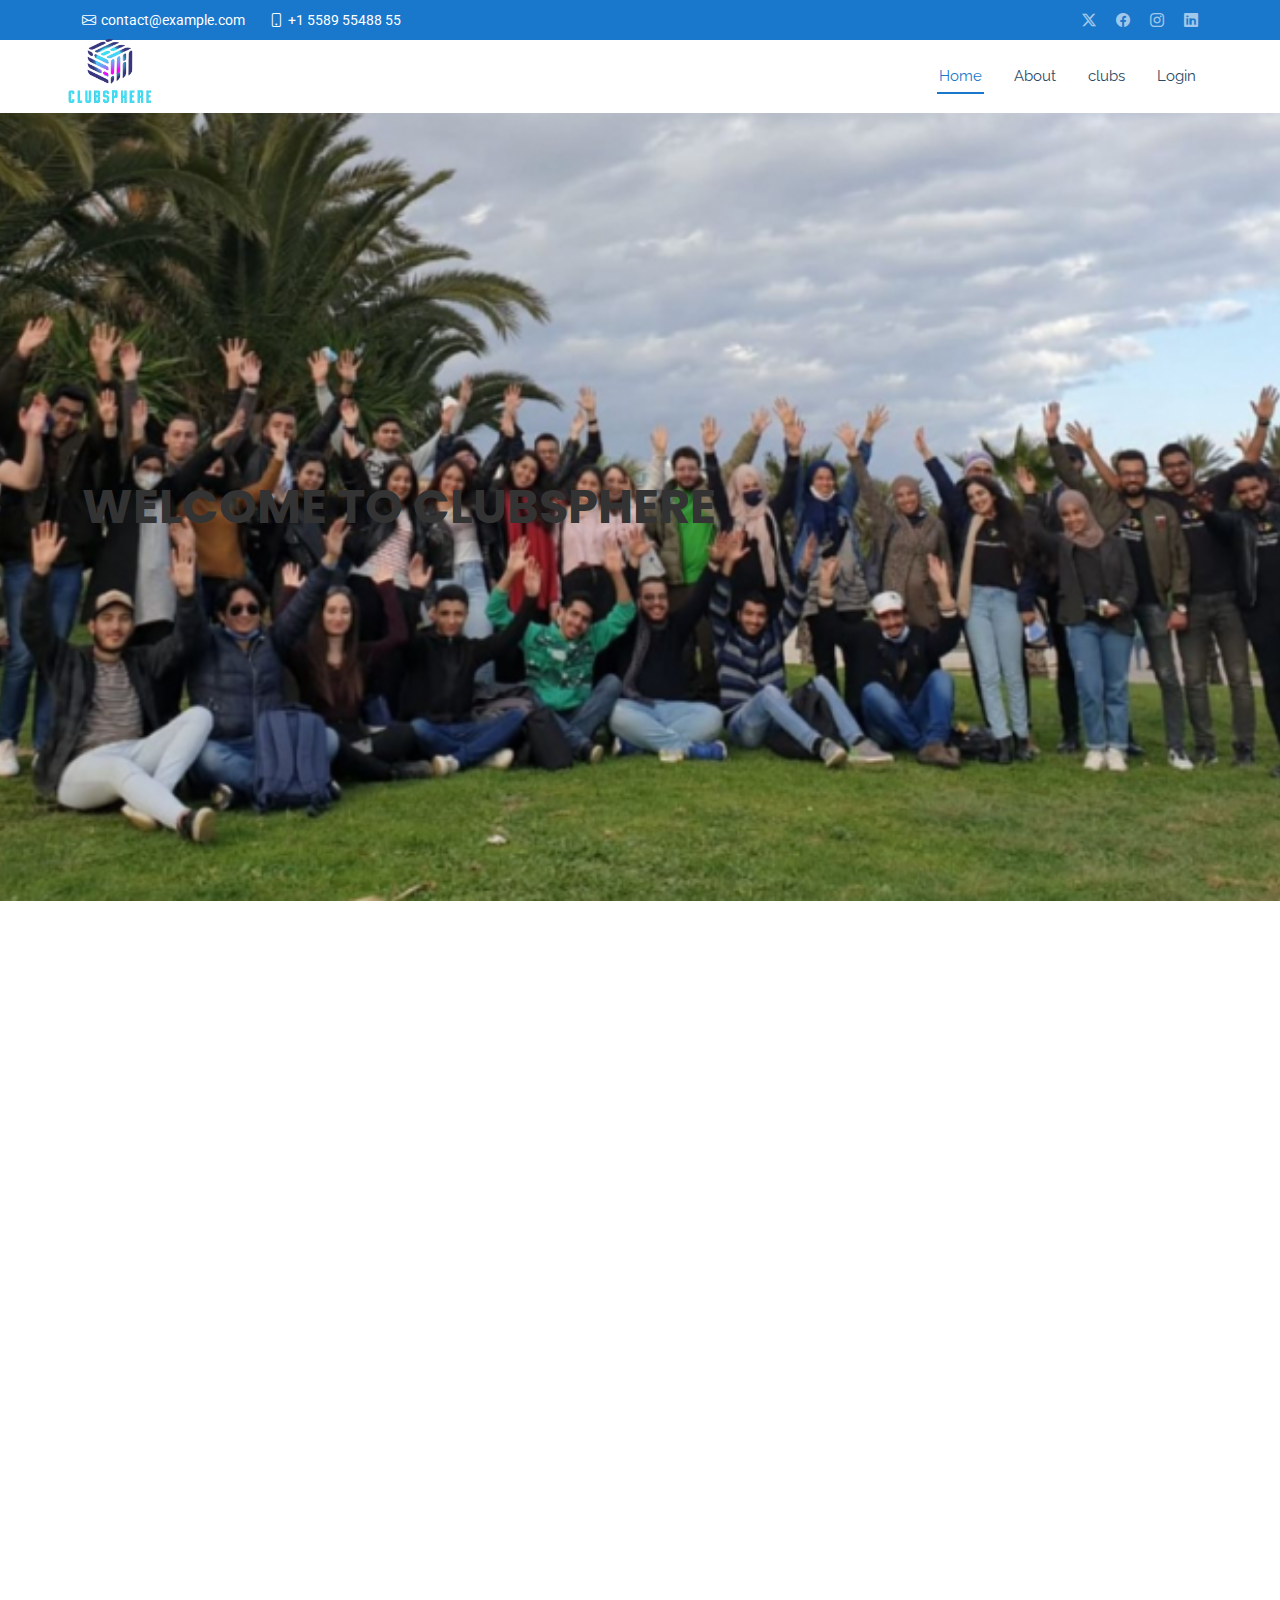
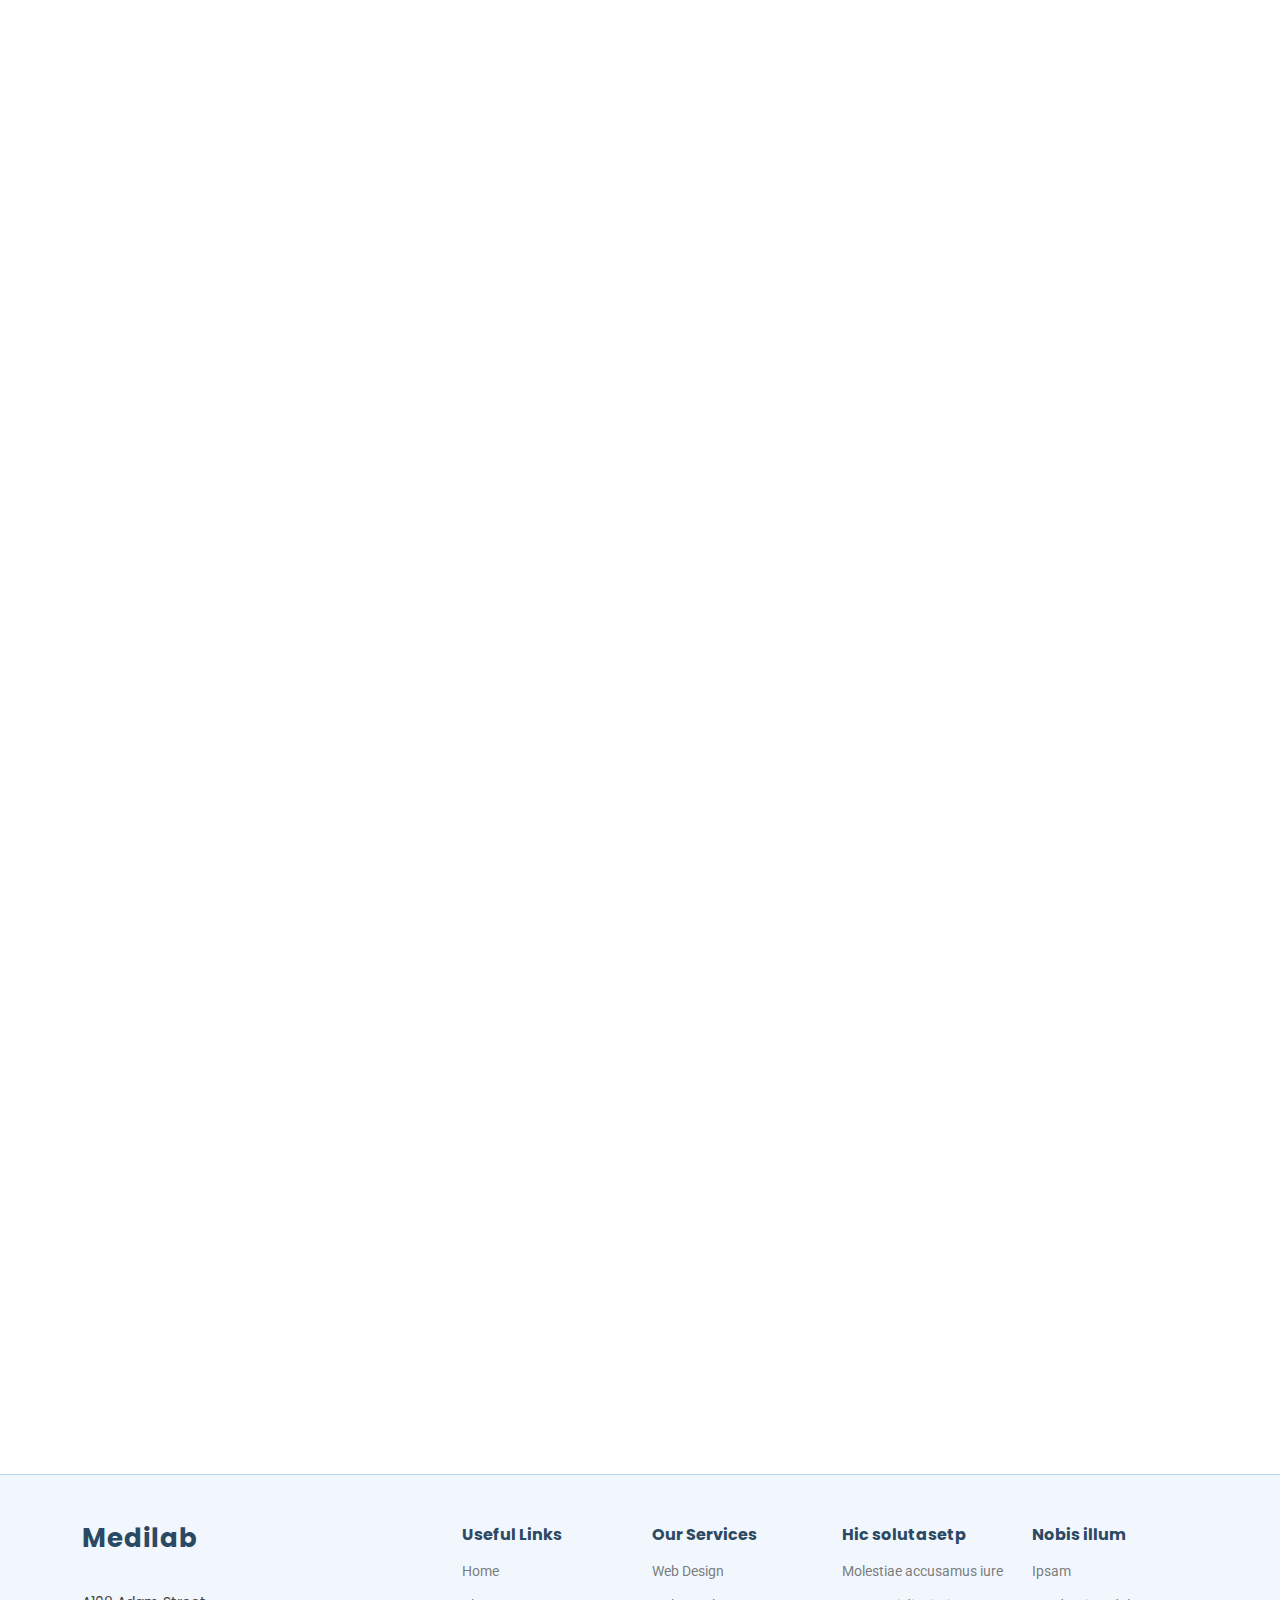
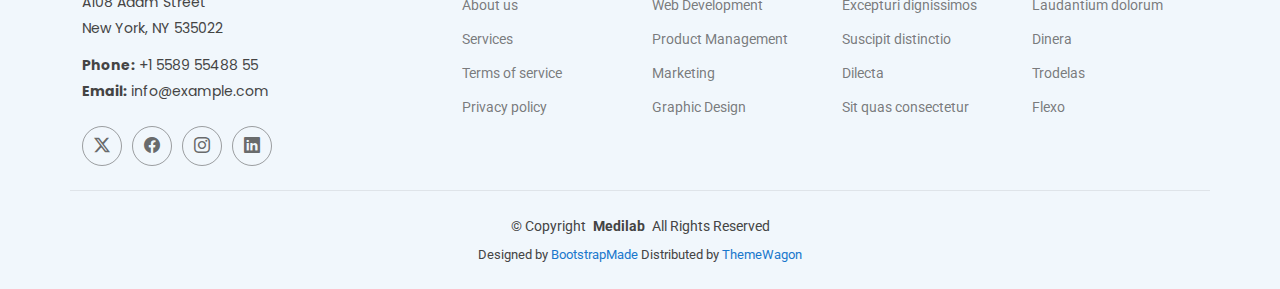
<file: index.html>
<!DOCTYPE html>
<html lang="en">
  <head>
    <meta charset="utf-8" />
    <meta content="width=device-width, initial-scale=1.0" name="viewport" />
    <title>Index - Medilab Bootstrap Template</title>
    <meta name="description" content="" />
    <meta name="keywords" content="" />

    <!-- Favicons -->
    <link href="assets/img/favicon.png" rel="icon" />
    <link href="assets/img/apple-touch-icon.png" rel="apple-touch-icon" />

    <!-- Fonts -->
    <link href="https://fonts.googleapis.com" rel="preconnect" />
    <link href="https://fonts.gstatic.com" rel="preconnect" crossorigin />
    <link
      href="https://fonts.googleapis.com/css2?family=Roboto:ital,wght@0,100;0,300;0,400;0,500;0,700;0,900;1,100;1,300;1,400;1,500;1,700;1,900&family=Poppins:ital,wght@0,100;0,200;0,300;0,400;0,500;0,600;0,700;0,800;0,900;1,100;1,200;1,300;1,400;1,500;1,600;1,700;1,800;1,900&family=Raleway:ital,wght@0,100;0,200;0,300;0,400;0,500;0,600;0,700;0,800;0,900;1,100;1,200;1,300;1,400;1,500;1,600;1,700;1,800;1,900&display=swap"
      rel="stylesheet"
    />

    <!-- Vendor CSS Files -->
    <link
      href="assets/vendor/bootstrap/css/bootstrap.min.css"
      rel="stylesheet"
    />
    <link
      href="assets/vendor/bootstrap-icons/bootstrap-icons.css"
      rel="stylesheet"
    />
    <link href="assets/vendor/aos/aos.css" rel="stylesheet" />
    <link
      href="assets/vendor/fontawesome-free/css/all.min.css"
      rel="stylesheet"
    />
    <link
      href="assets/vendor/glightbox/css/glightbox.min.css"
      rel="stylesheet"
    />
    <link href="assets/vendor/swiper/swiper-bundle.min.css" rel="stylesheet" />

    <!-- Main CSS File -->
    <link href="assets/css/main.css" rel="stylesheet" />

    <!-- =======================================================
  * Template Name: Medilab
  * Template URL: https://bootstrapmade.com/medilab-free-medical-bootstrap-theme/
  * Updated: Aug 07 2024 with Bootstrap v5.3.3
  * Author: BootstrapMade.com
  * License: https://bootstrapmade.com/license/
  ======================================================== -->
  </head>

  <body class="index-page">
    <header id="header" class="header sticky-top">
      <div class="topbar d-flex align-items-center">
        <div
          class="container d-flex justify-content-center justify-content-md-between"
        >
          <div class="contact-info d-flex align-items-center">
            <i class="bi bi-envelope d-flex align-items-center"
              ><a href="mailto:contact@example.com">contact@example.com</a></i
            >
            <i class="bi bi-phone d-flex align-items-center ms-4"
              ><span>+1 5589 55488 55</span></i
            >
          </div>
          <div class="social-links d-none d-md-flex align-items-center">
            <a href="#" class="twitter"><i class="bi bi-twitter-x"></i></a>
            <a href="#" class="facebook"><i class="bi bi-facebook"></i></a>
            <a href="#" class="instagram"><i class="bi bi-instagram"></i></a>
            <a href="#" class="linkedin"><i class="bi bi-linkedin"></i></a>
          </div>
        </div>
      </div>
      <!-- End Top Bar -->

      <div class="branding d-flex align-items-center">
        <div
          class="container position-relative d-flex align-items-center justify-content-between"
        >
          <a href="index.html" class="logo d-flex align-items-center me-auto">
            <img class= "imglogo" src="assets/img/logo.png" alt="" />
            
          </a>

          <nav id="navmenu" class="navmenu">
            <ul>
              <li>
                <a href="#hero" class="active">Home<br /></a>
              </li>
              <li><a href="#about">About</a></li>
              <li><a href="#services">clubs</a></li>
              <li><a href="#login">Login</a></li>
              <!--<li><a href="#departments">Departments</a></li>-->
             <!-- <li><a href="#doctors">Doctors</a></li> -->
              <!-- <li class="dropdown">
                <a href="#"
                  ><span>Dropdown</span>
                  <i class="bi bi-chevron-down toggle-dropdown"></i
                ></a>
                <ul>
                  <li><a href="#">Dropdown 1</a></li>
                  <li class="dropdown">
                    <a href="#"
                      ><span>Deep Dropdown</span>
                      <i class="bi bi-chevron-down toggle-dropdown"></i
                    ></a>
                    <ul>
                      <li><a href="#">Deep Dropdown 1</a></li>
                      <li><a href="#">Deep Dropdown 2</a></li>
                      <li><a href="#">Deep Dropdown 3</a></li>
                      <li><a href="#">Deep Dropdown 4</a></li>
                      <li><a href="#">Deep Dropdown 5</a></li>
                    </ul>
                  </li>
                  <li><a href="#">Dropdown 2</a></li>
                  <li><a href="#">Dropdown 3</a></li>
                  <li><a href="#">Dropdown 4</a></li>
                </ul>
              </li>-->
              
            </ul>
            <i class="mobile-nav-toggle d-xl-none bi bi-list"></i>
          </nav>

         
        </div>
      </div>
    </header>

    <main class="main">
      <!-- Hero Section -->
      <section id="hero" class="hero section light-background">
        <img src="assets/img/groupe.png" alt="" data-aos="fade-in" />

        <div class="container position-relative">
          <div
            class="welcome position-relative"
            data-aos="fade-down"
            data-aos-delay="100"
          >
            <h2>WELCOME TO CLUBSPHERE</h2>
          </div>
          <!-- End Welcome -->

          
                  <!-- End Icon Box -->
                </div>
              </div>
            </div>
          </div>
          <!-- End  Content-->
        </div>
      </section>
      <!-- /Hero Section -->

      <!-- About Section -->
      <section id="about" class="about section">
        <div class="container">
          <div class="row gy-4 gx-5">
            <div
              class="col-lg-6 position-relative align-self-start"
              data-aos="fade-up"
              data-aos-delay="200"
            >
              <img src="assets/img/about.png" class="img-fluid" alt="" />
              <a
                href="https://www.youtube.com/watch?v=Y7f98aduVJ8"
                class="glightbox pulsating-play-btn"
              ></a>
            </div>

            <div
              class="col-lg-6 content"
              data-aos="fade-up"
              data-aos-delay="100"
            >
              <h3>About Us</h3>
              <p>
               ClubSphere est une plateforme dédiée à la gestion des activités associatives et des clubs. Elle permet une organisation fluide et centralisée des demandes, des ressources et des événements.

Grâce à une interface intuitive, les responsables de clubs peuvent soumettre et suivre leurs demandes (réservation de salles, emprunt de matériel, déclaration d’événements, etc.), tandis que l'administration peut les traiter de manière efficace.
              </p>
              <!--<ul>
                <li>
                  <i class="fa-solid fa-vial-circle-check"></i>
                  <div>
                    <h5>Ullamco laboris nisi ut aliquip consequat</h5>
                    <p>
                      Magni facilis facilis repellendus cum excepturi quaerat
                      praesentium libre trade
                    </p>
                  </div>
                </li>
                <li>
                  <i class="fa-solid fa-pump-medical"></i>
                  <div>
                    <h5>Magnam soluta odio exercitationem reprehenderi</h5>
                    <p>
                      Quo totam dolorum at pariatur aut distinctio dolorum
                      laudantium illo direna pasata redi
                    </p>
                  </div>
                </li>
                <li>
                  <i class="fa-solid fa-heart-circle-xmark"></i>
                  <div>
                    <h5>Voluptatem et qui exercitationem</h5>
                    <p>
                      Et velit et eos maiores est tempora et quos dolorem autem
                      tempora incidunt maxime veniam
                    </p>
                  </div>
                </li>
              </ul>-->
            </div>
          </div>
        </div>
      </section>
      <!-- /About Section -->

      <!--  STATS SECTIONNN 
      <section id="stats" class="stats section light-background">
        <div class="container" data-aos="fade-up" data-aos-delay="100">
          <div class="row gy-4">
            <div
              class="col-lg-3 col-md-6 d-flex flex-column align-items-center"
            >
              <i class="fa-solid fa-user-doctor"></i>
              <div class="stats-item">
                <span
                  data-purecounter-start="0"
                  data-purecounter-end="85"
                  data-purecounter-duration="1"
                  class="purecounter"
                ></span>
                <p>Doctors</p>
              </div>
            </div>
           

            <div
              class="col-lg-3 col-md-6 d-flex flex-column align-items-center"
            >
              <i class="fa-regular fa-hospital"></i>
              <div class="stats-item">
                <span
                  data-purecounter-start="0"
                  data-purecounter-end="18"
                  data-purecounter-duration="1"
                  class="purecounter"
                ></span>
                <p>Departments</p>
              </div>
            </div>
           

            <div
              class="col-lg-3 col-md-6 d-flex flex-column align-items-center"
            >
              <i class="fas fa-flask"></i>
              <div class="stats-item">
                <span
                  data-purecounter-start="0"
                  data-purecounter-end="12"
                  data-purecounter-duration="1"
                  class="purecounter"
                ></span>
                <p>Research Labs</p>
              </div>
            </div> 
           

            <div
              class="col-lg-3 col-md-6 d-flex flex-column align-items-center"
            >
              <i class="fas fa-award"></i>
              <div class="stats-item">
                <span
                  data-purecounter-start="0"
                  data-purecounter-end="150"
                  data-purecounter-duration="1"
                  class="purecounter"
                ></span>
                <p>Awards</p>
              </div>
            </div>
            
          </div>
        </div>
      </section>-->
      <!-- /Stats Section -->

      <!-- Services Section -->
      <section id="services" class="services section">
        <!-- Section Title -->
        <div class="container section-title" data-aos="fade-up">
          <h2>clubs</h2>
          <p>
           la liste des clubs actifs de l'ENICarthage
          </p>
        </div>
        <!-- End Section Title -->

        <div class="container">
          <div class="row gy-4">
            <div
              class="col-lg-4 col-md-6"
              data-aos="fade-up"
              data-aos-delay="100"
            >
              <div class="service-item position-relative">
                <div class="icon">
                  <img src="assets/img/cme.png" alt="cme club">
                </div>
                <a href="cme.html" class="stretched-link">
                  <h3>club mecatronique</h3>
                </a>
                <p>
                  Le Club Mécatronique ENICarthage est le premier club de mécatronique fondé en 2010 par des étudiants à l’Ecole Nationale d’Ingénieurs de Carthage avec pour vocation de développer, concevoir et Réaliser des systèmes mécatroniques.

                  Ce dernier accueille plus de cent membres de trois spécialités de l'ENICarthage. 
                </p>
              </div>
            </div>
            <!-- End Service Item -->

            <div
              class="col-lg-4 col-md-6"
              data-aos="fade-up"
              data-aos-delay="200"
            >
              <div class="service-item position-relative">
                <div class="icon">
                  <img src="assets/img/melkart.png" alt="malkart club">
                </div>
                <a href="#" class="stretched-link">
                  <h3>MELKART</h3>
                </a>
                <p>
                  Ce club a été créé en 2012. C’est une association estudiantine à travers laquelle les étudiants font leurs premiers pas vers la vie professionnelle.
                </p>
              </div>
            </div>
            <!-- End Service Item -->

            <div
              class="col-lg-4 col-md-6"
              data-aos="fade-up"
              data-aos-delay="300"
            >
              <div class="service-item position-relative">
                <div class="icon">
                  <img src="assets/img/ieee.png" alt="ieee Club">
                </div>
                <a href="#" class="stretched-link">
                  <h3>IEEE ENICarthage</h3>
                </a>
                <p>
                  L'IEEE est la plus grande association professionnelle au monde dédiée à l'avancement de l'innovation technologique et de l'excellence au profit de l'humanité. L'IEEE et ses membres inspirent une communauté mondiale à travers ses publications, conférences, normes technologiques et activités professionnelles et éducatives très citées.
                </p>
              </div>
            </div>
            <!-- End Service Item -->

            <div
              class="col-lg-4 col-md-6"
              data-aos="fade-up"
              data-aos-delay="400"
            >
              <div class="service-item position-relative">
                <div class="icon">
                  <img src="assets/img/enactus.png" alt="enactus Club">
                </div>
                <a href="#" class="stretched-link">
                  <h3>ENACTUS</h3>
                </a>
                <p>
                  Depuis Octobre 2016
                  Enactus est une organisation non gouvernementale internationale à but non lucratif, créée en 1975 aux USA. 
                </p>
                <a href="#" class="stretched-link"></a>
              </div>
            </div>
            <!-- End Service Item -->

            <div
              class="col-lg-4 col-md-6"
              data-aos="fade-up"
              data-aos-delay="500"
            >
              <div class="service-item position-relative">
                <div class="icon">
                  <img src="assets/img/cpc.png" alt="cpc Club">
                </div>
                <a href="#" class="stretched-link">
                  <h3>CPC Enicarthage</h3>
                </a>
                <p>
                  Le CPC ENICarthage est une organisation à but non lucratif affiliée à l'École Nationale d'Ingénieurs de Carthage (ENICarthage). Elle se consacre à la promotion de la programmation compétitive au sein de la communauté étudiante. Le club organise diverses activités, notamment des ateliers et des compétitions internes, pour aider les étudiants à améliorer leurs compétences en codage et à se préparer aux concours de programmation.
                </p>
                <a href="#" class="stretched-link"></a>
              </div>
            </div>
            <!-- End Service Item -->

            <div
              class="col-lg-4 col-md-6"
              data-aos="fade-up"
              data-aos-delay="600"
            >
              <div class="service-item position-relative">
                <div class="icon">
                  <img src="assets/img/mtc.png" alt="Microsoft Tech Club">
                </div>
                <a href="#" class="stretched-link">
                  <h3>Microsoft Tech Club Enicarthage</h3>
                </a>
                <p>
                  Le Club Microsoft a pour mission principale de vous former et de renforcer vos compétences pour vous préparer au mieux à la vie professionnelle.
                  Que vous soyez intéressé(e) par la programmation, la gestion des données, l’intelligence artificielle, ou la productivité, notre objectif est de vous fournir les outils et les connaissances nécessaires pour exceller.
                </p>
                <a href="#" class="stretched-link"></a>
              </div>
            </div>
            <!-- End Service Item -->
          </div>
        </div>
      </section>
      <!-- /Services Section -->





      <section id="login" class="appointment section">
        <div class="container section-title text-center" data-aos="fade-up">
          <h2>LOGIN</h2>
        </div>
      
        <div class="container d-flex justify-content-center" data-aos="fade-up" data-aos-delay="100">
          <form action="forms/login.php" method="post" role="form" class="php-email-form w-50">
            <div class="form-group">
              <input type="text" name="username" class="form-control" id="username" placeholder="User Name" required />
            </div>
            <div class="form-group mt-3">
              <input type="password" class="form-control" name="password" id="password" placeholder="Your Password" required />
            </div>
            <div class="text-center mt-3">
              <button type="submit" class="btn btn-primary">LOGIN</button>
            </div>
          </form>
        </div>
      </section>

      <!-- 
      <section id="appointment" class="appointment section">
        
        <div class="container section-title" data-aos="fade-up">
          <h2>Appointment</h2>
          <p>
            Necessitatibus eius consequatur ex aliquid fuga eum quidem sint
            consectetur velit
          </p>
        </div>
    

        <div class="container" data-aos="fade-up" data-aos-delay="100">
          <form
            action="forms/appointment.php"
            method="post"
            role="form"
            class="php-email-form"
          >
            <div class="row">
              <div class="col-md-4 form-group">
                <input
                  type="text"
                  name="name"
                  class="form-control"
                  id="name"
                  placeholder="Your Name"
                  required=""
                />
              </div>
              <div class="col-md-4 form-group mt-3 mt-md-0">
                <input
                  type="email"
                  class="form-control"
                  name="email"
                  id="email"
                  placeholder="Your Email"
                  required=""
                />
              </div>
              <div class="col-md-4 form-group mt-3 mt-md-0">
                <input
                  type="tel"
                  class="form-control"
                  name="phone"
                  id="phone"
                  placeholder="Your Phone"
                  required=""
                />
              </div>
            </div>
            <div class="row">
              <div class="col-md-4 form-group mt-3">
                <input
                  type="datetime-local"
                  name="date"
                  class="form-control datepicker"
                  id="date"
                  placeholder="Appointment Date"
                  required=""
                />
              </div>
              <div class="col-md-4 form-group mt-3">
                <select
                  name="department"
                  id="department"
                  class="form-select"
                  required=""
                >
                  <option value="">Select Department</option>
                  <option value="Department 1">Department 1</option>
                  <option value="Department 2">Department 2</option>
                  <option value="Department 3">Department 3</option>
                </select>
              </div>
              <div class="col-md-4 form-group mt-3">
                <select
                  name="doctor"
                  id="doctor"
                  class="form-select"
                  required=""
                >
                  <option value="">Select Doctor</option>
                  <option value="Doctor 1">Doctor 1</option>
                  <option value="Doctor 2">Doctor 2</option>
                  <option value="Doctor 3">Doctor 3</option>
                </select>
              </div>
            </div>

            <div class="form-group mt-3">
              <textarea
                class="form-control"
                name="message"
                rows="5"
                placeholder="Message (Optional)"
              ></textarea>
            </div>
            <div class="mt-3">
              <div class="loading">Loading</div>
              <div class="error-message"></div>
              <div class="sent-message">
                Your appointment request has been sent successfully. Thank you!
              </div>
              <div class="text-center">
                <button type="submit">Make an Appointment</button>
              </div>
            </div>
          </form>
        </div>
      </section>
     

      //Departments Section /
      <section id="departments" class="departments section">
        // Section Title /
        <div class="container section-title" data-aos="fade-up">
          <h2>Departments</h2>
          <p>
            Necessitatibus eius consequatur ex aliquid fuga eum quidem sint
            consectetur velit
          </p>
        </div>
        // End Section Title/

        <div class="container" data-aos="fade-up" data-aos-delay="100">
          <div class="row">
            <div class="col-lg-3">
              <ul class="nav nav-tabs flex-column">
                <li class="nav-item">
                  <a
                    class="nav-link active show"
                    data-bs-toggle="tab"
                    href="#departments-tab-1"
                    >Cardiology</a
                  >
                </li>
                <li class="nav-item">
                  <a
                    class="nav-link"
                    data-bs-toggle="tab"
                    href="#departments-tab-2"
                    >Neurology</a
                  >
                </li>
                <li class="nav-item">
                  <a
                    class="nav-link"
                    data-bs-toggle="tab"
                    href="#departments-tab-3"
                    >Hepatology</a
                  >
                </li>
                <li class="nav-item">
                  <a
                    class="nav-link"
                    data-bs-toggle="tab"
                    href="#departments-tab-4"
                    >Pediatrics</a
                  >
                </li>
                <li class="nav-item">
                  <a
                    class="nav-link"
                    data-bs-toggle="tab"
                    href="#departments-tab-5"
                    >Eye Care</a
                  >
                </li>
              </ul>
            </div>
            <div class="col-lg-9 mt-4 mt-lg-0">
              <div class="tab-content">
                <div class="tab-pane active show" id="departments-tab-1">
                  <div class="row">
                    <div class="col-lg-8 details order-2 order-lg-1">
                      <h3>Cardiology</h3>
                      <p class="fst-italic">
                        Qui laudantium consequatur laborum sit qui ad sapiente
                        dila parde sonata raqer a videna mareta paulona marka
                      </p>
                      <p>
                        Et nobis maiores eius. Voluptatibus ut enim blanditiis
                        atque harum sint. Laborum eos ipsum ipsa odit magni.
                        Incidunt hic ut molestiae aut qui. Est repellat minima
                        eveniet eius et quis magni nihil. Consequatur dolorem
                        quaerat quos qui similique accusamus nostrum rem vero
                      </p>
                    </div>
                    <div class="col-lg-4 text-center order-1 order-lg-2">
                      <img
                        src="assets/img/departments-1.jpg"
                        alt=""
                        class="img-fluid"
                      />
                    </div>
                  </div>
                </div>
                <div class="tab-pane" id="departments-tab-2">
                  <div class="row">
                    <div class="col-lg-8 details order-2 order-lg-1">
                      <h3>Et blanditiis nemo veritatis excepturi</h3>
                      <p class="fst-italic">
                        Qui laudantium consequatur laborum sit qui ad sapiente
                        dila parde sonata raqer a videna mareta paulona marka
                      </p>
                      <p>
                        Ea ipsum voluptatem consequatur quis est. Illum error
                        ullam omnis quia et reiciendis sunt sunt est. Non
                        aliquid repellendus itaque accusamus eius et velit ipsa
                        voluptates. Optio nesciunt eaque beatae accusamus lerode
                        pakto madirna desera vafle de nideran pal
                      </p>
                    </div>
                    <div class="col-lg-4 text-center order-1 order-lg-2">
                      <img
                        src="assets/img/departments-2.jpg"
                        alt=""
                        class="img-fluid"
                      />
                    </div>
                  </div>
                </div>
                <div class="tab-pane" id="departments-tab-3">
                  <div class="row">
                    <div class="col-lg-8 details order-2 order-lg-1">
                      <h3>Impedit facilis occaecati odio neque aperiam sit</h3>
                      <p class="fst-italic">
                        Eos voluptatibus quo. Odio similique illum id quidem non
                        enim fuga. Qui natus non sunt dicta dolor et. In
                        asperiores velit quaerat perferendis aut
                      </p>
                      <p>
                        Iure officiis odit rerum. Harum sequi eum illum corrupti
                        culpa veritatis quisquam. Neque necessitatibus illo
                        rerum eum ut. Commodi ipsam minima molestiae sed
                        laboriosam a iste odio. Earum odit nesciunt fugiat sit
                        ullam. Soluta et harum voluptatem optio quae
                      </p>
                    </div>
                    <div class="col-lg-4 text-center order-1 order-lg-2">
                      <img
                        src="assets/img/departments-3.jpg"
                        alt=""
                        class="img-fluid"
                      />
                    </div>
                  </div>
                </div>
                <div class="tab-pane" id="departments-tab-4">
                  <div class="row">
                    <div class="col-lg-8 details order-2 order-lg-1">
                      <h3>
                        Fuga dolores inventore laboriosam ut est accusamus
                        laboriosam dolore
                      </h3>
                      <p class="fst-italic">
                        Totam aperiam accusamus. Repellat consequuntur iure
                        voluptas iure porro quis delectus
                      </p>
                      <p>
                        Eaque consequuntur consequuntur libero expedita in
                        voluptas. Nostrum ipsam necessitatibus aliquam fugiat
                        debitis quis velit. Eum ex maxime error in consequatur
                        corporis atque. Eligendi asperiores sed qui veritatis
                        aperiam quia a laborum inventore
                      </p>
                    </div>
                    <div class="col-lg-4 text-center order-1 order-lg-2">
                      <img
                        src="assets/img/departments-4.jpg"
                        alt=""
                        class="img-fluid"
                      />
                    </div>
                  </div>
                </div>
                <div class="tab-pane" id="departments-tab-5">
                  <div class="row">
                    <div class="col-lg-8 details order-2 order-lg-1">
                      <h3>
                        Est eveniet ipsam sindera pad rone matrelat sando reda
                      </h3>
                      <p class="fst-italic">
                        Omnis blanditiis saepe eos autem qui sunt debitis porro
                        quia.
                      </p>
                      <p>
                        Exercitationem nostrum omnis. Ut reiciendis repudiandae
                        minus. Omnis recusandae ut non quam ut quod eius qui.
                        Ipsum quia odit vero atque qui quibusdam amet. Occaecati
                        sed est sint aut vitae molestiae voluptate vel
                      </p>
                    </div>
                    <div class="col-lg-4 text-center order-1 order-lg-2">
                      <img
                        src="assets/img/departments-5.jpg"
                        alt=""
                        class="img-fluid"
                      />
                    </div>
                  </div>
                </div>
              </div>
            </div>
          </div>
        </div>
      </section>
     // /Departments Section/

      //Doctors Section 
      <section id="doctors" class="doctors section">
       //Section Title 
        <div class="container section-title" data-aos="fade-up">
          <h2>Doctors</h2>
          <p>
            Necessitatibus eius consequatur ex aliquid fuga eum quidem sint
            consectetur velit
          </p>
        </div>
       // End Section Title

        <div class="container">
          <div class="row gy-4">
            <div class="col-lg-6" data-aos="fade-up" data-aos-delay="100">
              <div class="team-member d-flex align-items-start">
                <div class="pic">
                  <img
                    src="assets/img/doctors/doctors-1.jpg"
                    class="img-fluid"
                    alt=""
                  />
                </div>
                <div class="member-info">
                  <h4>Walter White</h4>
                  <span>Chief Medical Officer</span>
                  <p>
                    Explicabo voluptatem mollitia et repellat qui dolorum quasi
                  </p>
                  <div class="social">
                    <a href=""><i class="bi bi-twitter-x"></i></a>
                    <a href=""><i class="bi bi-facebook"></i></a>
                    <a href=""><i class="bi bi-instagram"></i></a>
                    <a href=""> <i class="bi bi-linkedin"></i> </a>
                  </div>
                </div>
              </div>
            </div>
            //End Team Member

            <div class="col-lg-6" data-aos="fade-up" data-aos-delay="200">
              <div class="team-member d-flex align-items-start">
                <div class="pic">
                  <img
                    src="assets/img/doctors/doctors-2.jpg"
                    class="img-fluid"
                    alt=""
                  />
                </div>
                <div class="member-info">
                  <h4>Sarah Jhonson</h4>
                  <span>Anesthesiologist</span>
                  <p>
                    Aut maiores voluptates amet et quis praesentium qui senda
                    para
                  </p>
                  <div class="social">
                    <a href=""><i class="bi bi-twitter-x"></i></a>
                    <a href=""><i class="bi bi-facebook"></i></a>
                    <a href=""><i class="bi bi-instagram"></i></a>
                    <a href=""> <i class="bi bi-linkedin"></i> </a>
                  </div>
                </div>
              </div>
            </div>
             End Team Member 

            <div class="col-lg-6" data-aos="fade-up" data-aos-delay="300">
              <div class="team-member d-flex align-items-start">
                <div class="pic">
                  <img
                    src="assets/img/doctors/doctors-3.jpg"
                    class="img-fluid"
                    alt=""
                  />
                </div>
                <div class="member-info">
                  <h4>William Anderson</h4>
                  <span>Cardiology</span>
                  <p>
                    Quisquam facilis cum velit laborum corrupti fuga rerum quia
                  </p>
                  <div class="social">
                    <a href=""><i class="bi bi-twitter-x"></i></a>
                    <a href=""><i class="bi bi-facebook"></i></a>
                    <a href=""><i class="bi bi-instagram"></i></a>
                    <a href=""> <i class="bi bi-linkedin"></i> </a>
                  </div>
                </div>
              </div>
            </div>
            // End Team Member

            <div class="col-lg-6" data-aos="fade-up" data-aos-delay="400">
              <div class="team-member d-flex align-items-start">
                <div class="pic">
                  <img
                    src="assets/img/doctors/doctors-4.jpg"
                    class="img-fluid"
                    alt=""
                  />
                </div>
                <div class="member-info">
                  <h4>Amanda Jepson</h4>
                  <span>Neurosurgeon</span>
                  <p>
                    Dolorum tempora officiis odit laborum officiis et et
                    accusamus
                  </p>
                  <div class="social">
                    <a href=""><i class="bi bi-twitter-x"></i></a>
                    <a href=""><i class="bi bi-facebook"></i></a>
                    <a href=""><i class="bi bi-instagram"></i></a>
                    <a href=""> <i class="bi bi-linkedin"></i> </a>
                  </div>
                </div>
              </div>
            </div>
            // End Team Member 
          </div>
        </div>
      </section>
       ///Doctors Section

      Faq Section 
      <section id="faq" class="faq section light-background">
       Section Title 
        <div class="container section-title" data-aos="fade-up">
          <h2>Frequently Asked Questions</h2>
          <p>
            Necessitatibus eius consequatur ex aliquid fuga eum quidem sint
            consectetur velit
          </p>
        </div>
        // End Section Title 

        <div class="container">
          <div class="row justify-content-center">
            <div class="col-lg-10" data-aos="fade-up" data-aos-delay="100">
              <div class="faq-container">
                <div class="faq-item faq-active">
                  <h3>Non consectetur a erat nam at lectus urna duis?</h3>
                  <div class="faq-content">
                    <p>
                      Feugiat pretium nibh ipsum consequat. Tempus iaculis urna
                      id volutpat lacus laoreet non curabitur gravida. Venenatis
                      lectus magna fringilla urna porttitor rhoncus dolor purus
                      non.
                    </p>
                  </div>
                  <i class="faq-toggle bi bi-chevron-right"></i>
                </div>
                // End Faq item

                <div class="faq-item">
                  <h3>Feugiat scelerisque varius morbi enim nunc faucibus?</h3>
                  <div class="faq-content">
                    <p>
                      Dolor sit amet consectetur adipiscing elit pellentesque
                      habitant morbi. Id interdum velit laoreet id donec
                      ultrices. Fringilla phasellus faucibus scelerisque
                      eleifend donec pretium. Est pellentesque elit ullamcorper
                      dignissim. Mauris ultrices eros in cursus turpis massa
                      tincidunt dui.
                    </p>
                  </div>
                  <i class="faq-toggle bi bi-chevron-right"></i>
                </div>
                // End Faq item

                <div class="faq-item">
                  <h3>
                    Dolor sit amet consectetur adipiscing elit pellentesque?
                  </h3>
                  <div class="faq-content">
                    <p>
                      Eleifend mi in nulla posuere sollicitudin aliquam ultrices
                      sagittis orci. Faucibus pulvinar elementum integer enim.
                      Sem nulla pharetra diam sit amet nisl suscipit. Rutrum
                      tellus pellentesque eu tincidunt. Lectus urna duis
                      convallis convallis tellus. Urna molestie at elementum eu
                      facilisis sed odio morbi quis
                    </p>
                  </div>
                  <i class="faq-toggle bi bi-chevron-right"></i>
                </div>
                // End Faq item

                <div class="faq-item">
                  <h3>
                    Ac odio tempor orci dapibus. Aliquam eleifend mi in nulla?
                  </h3>
                  <div class="faq-content">
                    <p>
                      Dolor sit amet consectetur adipiscing elit pellentesque
                      habitant morbi. Id interdum velit laoreet id donec
                      ultrices. Fringilla phasellus faucibus scelerisque
                      eleifend donec pretium. Est pellentesque elit ullamcorper
                      dignissim. Mauris ultrices eros in cursus turpis massa
                      tincidunt dui.
                    </p>
                  </div>
                  <i class="faq-toggle bi bi-chevron-right"></i>
                </div>
                // End Faq item

                <div class="faq-item">
                  <h3>
                    Tempus quam pellentesque nec nam aliquam sem et tortor?
                  </h3>
                  <div class="faq-content">
                    <p>
                      Molestie a iaculis at erat pellentesque adipiscing
                      commodo. Dignissim suspendisse in est ante in. Nunc vel
                      risus commodo viverra maecenas accumsan. Sit amet nisl
                      suscipit adipiscing bibendum est. Purus gravida quis
                      blandit turpis cursus in
                    </p>
                  </div>
                  <i class="faq-toggle bi bi-chevron-right"></i>
                </div>
                // End Faq item

                <div class="faq-item">
                  <h3>Perspiciatis quod quo quos nulla quo illum ullam?</h3>
                  <div class="faq-content">
                    <p>
                      Enim ea facilis quaerat voluptas quidem et dolorem. Quis
                      et consequatur non sed in suscipit sequi. Distinctio ipsam
                      dolore et.
                    </p>
                  </div>
                  <i class="faq-toggle bi bi-chevron-right"></i>
                </div>
                 End Faq item
              </div>
            </div>
           // End Faq Column
          </div>
        </div>
      </section>
      
      // Testimonials Section 
      <section id="testimonials" class="testimonials section">
        <div class="container">
          <div class="row align-items-center">
            <div class="col-lg-5 info" data-aos="fade-up" data-aos-delay="100">
              <h3>Testimonials</h3>
              <p>
                Ullamco laboris nisi ut aliquip ex ea commodo consequat. Duis
                aute irure dolor in reprehenderit in voluptate velit esse cillum
                dolore eu fugiat nulla pariatur. Excepteur sint occaecat
                cupidatat non proident.
              </p>
            </div>

            <div class="col-lg-7" data-aos="fade-up" data-aos-delay="200">
              <div class="swiper init-swiper">
                <script type="application/json" class="swiper-config">
                  {
                    "loop": true,
                    "speed": 600,
                    "autoplay": {
                      "delay": 5000
                    },
                    "slidesPerView": "auto",
                    "pagination": {
                      "el": ".swiper-pagination",
                      "type": "bullets",
                      "clickable": true
                    }
                  }
                </script>
                <div class="swiper-wrapper">
                  <div class="swiper-slide">
                    <div class="testimonial-item">
                      <div class="d-flex">
                        <img
                          src="assets/img/testimonials/testimonials-1.jpg"
                          class="testimonial-img flex-shrink-0"
                          alt=""
                        />
                        <div>
                          <h3>Saul Goodman</h3>
                          <h4>Ceo &amp; Founder</h4>
                          <div class="stars">
                            <i class="bi bi-star-fill"></i
                            ><i class="bi bi-star-fill"></i
                            ><i class="bi bi-star-fill"></i
                            ><i class="bi bi-star-fill"></i
                            ><i class="bi bi-star-fill"></i>
                          </div>
                        </div>
                      </div>
                      <p>
                        <i class="bi bi-quote quote-icon-left"></i>
                        <span
                          >Proin iaculis purus consequat sem cure digni ssim
                          donec porttitora entum suscipit rhoncus. Accusantium
                          quam, ultricies eget id, aliquam eget nibh et. Maecen
                          aliquam, risus at semper.</span
                        >
                        <i class="bi bi-quote quote-icon-right"></i>
                      </p>
                    </div>
                  </div>
                  

                  <div class="swiper-slide">
                    <div class="testimonial-item">
                      <div class="d-flex">
                        <img
                          src="assets/img/testimonials/testimonials-2.jpg"
                          class="testimonial-img flex-shrink-0"
                          alt=""
                        />
                        <div>
                          <h3>Sara Wilsson</h3>
                          <h4>Designer</h4>
                          <div class="stars">
                            <i class="bi bi-star-fill"></i
                            ><i class="bi bi-star-fill"></i
                            ><i class="bi bi-star-fill"></i
                            ><i class="bi bi-star-fill"></i
                            ><i class="bi bi-star-fill"></i>
                          </div>
                        </div>
                      </div>
                      <p>
                        <i class="bi bi-quote quote-icon-left"></i>
                        <span
                          >Export tempor illum tamen malis malis eram quae irure
                          esse labore quem cillum quid cillum eram malis quorum
                          velit fore eram velit sunt aliqua noster fugiat irure
                          amet legam anim culpa.</span
                        >
                        <i class="bi bi-quote quote-icon-right"></i>
                      </p>
                    </div>
                  </div>
                  

                  <div class="swiper-slide">
                    <div class="testimonial-item">
                      <div class="d-flex">
                        <img
                          src="assets/img/testimonials/testimonials-3.jpg"
                          class="testimonial-img flex-shrink-0"
                          alt=""
                        />
                        <div>
                          <h3>Jena Karlis</h3>
                          <h4>Store Owner</h4>
                          <div class="stars">
                            <i class="bi bi-star-fill"></i
                            ><i class="bi bi-star-fill"></i
                            ><i class="bi bi-star-fill"></i
                            ><i class="bi bi-star-fill"></i
                            ><i class="bi bi-star-fill"></i>
                          </div>
                        </div>
                      </div>
                      <p>
                        <i class="bi bi-quote quote-icon-left"></i>
                        <span
                          >Enim nisi quem export duis labore cillum quae magna
                          enim sint quorum nulla quem veniam duis minim tempor
                          labore quem eram duis noster aute amet eram fore quis
                          sint minim.</span
                        >
                        <i class="bi bi-quote quote-icon-right"></i>
                      </p>
                    </div>
                  </div>
                  
                  <div class="swiper-slide">
                    <div class="testimonial-item">
                      <div class="d-flex">
                        <img
                          src="assets/img/testimonials/testimonials-4.jpg"
                          class="testimonial-img flex-shrink-0"
                          alt=""
                        />
                        <div>
                          <h3>Matt Brandon</h3>
                          <h4>Freelancer</h4>
                          <div class="stars">
                            <i class="bi bi-star-fill"></i
                            ><i class="bi bi-star-fill"></i
                            ><i class="bi bi-star-fill"></i
                            ><i class="bi bi-star-fill"></i
                            ><i class="bi bi-star-fill"></i>
                          </div>
                        </div>
                      </div>
                      <p>
                        <i class="bi bi-quote quote-icon-left"></i>
                        <span
                          >Fugiat enim eram quae cillum dolore dolor amet nulla
                          culpa multos export minim fugiat minim velit minim
                          dolor enim duis veniam ipsum anim magna sunt elit fore
                          quem dolore labore illum veniam.</span
                        >
                        <i class="bi bi-quote quote-icon-right"></i>
                      </p>
                    </div>
                  </div>
                  

                  <div class="swiper-slide">
                    <div class="testimonial-item">
                      <div class="d-flex">
                        <img
                          src="assets/img/testimonials/testimonials-5.jpg"
                          class="testimonial-img flex-shrink-0"
                          alt=""
                        />
                        <div>
                          <h3>John Larson</h3>
                          <h4>Entrepreneur</h4>
                          <div class="stars">
                            <i class="bi bi-star-fill"></i
                            ><i class="bi bi-star-fill"></i
                            ><i class="bi bi-star-fill"></i
                            ><i class="bi bi-star-fill"></i
                            ><i class="bi bi-star-fill"></i>
                          </div>
                        </div>
                      </div>
                      <p>
                        <i class="bi bi-quote quote-icon-left"></i>
                        <span
                          >Quis quorum aliqua sint quem legam fore sunt eram
                          irure aliqua veniam tempor noster veniam enim culpa
                          labore duis sunt culpa nulla illum cillum fugiat legam
                          esse veniam culpa fore nisi cillum quid.</span
                        >
                        <i class="bi bi-quote quote-icon-right"></i>
                      </p>
                    </div>
                  </div>
                  
                </div>
                <div class="swiper-pagination"></div>
              </div>
            </div>
          </div>
        </div>
      </section>
     // /Testimonials Section 

     //Gallery Section 
      <section id="gallery" class="gallery section">
        Section Title 
        <div class="container section-title" data-aos="fade-up">
          <h2>Gallery</h2>
          <p>
            Necessitatibus eius consequatur ex aliquid fuga eum quidem sint
            consectetur velit
          </p>
        </div>
       

        <div class="container-fluid" data-aos="fade-up" data-aos-delay="100">
          <div class="row g-0">
            <div class="col-lg-3 col-md-4">
              <div class="gallery-item">
                <a
                  href="assets/img/gallery/gallery-1.jpg"
                  class="glightbox"
                  data-gallery="images-gallery"
                >
                  <img
                    src="assets/img/gallery/gallery-1.jpg"
                    alt=""
                    class="img-fluid"
                  />
                </a>
              </div>
            </div>
            //End Gallery Item -->
<!--
            <div class="col-lg-3 col-md-4">
              <div class="gallery-item">
                <a
                  href="assets/img/gallery/gallery-2.jpg"
                  class="glightbox"
                  data-gallery="images-gallery"
                >
                  <img
                    src="assets/img/gallery/gallery-2.jpg"
                    alt=""
                    class="img-fluid"
                  />
                </a>
              </div>
            </div>
            

            <div class="col-lg-3 col-md-4">
              <div class="gallery-item">
                <a
                  href="assets/img/gallery/gallery-3.jpg"
                  class="glightbox"
                  data-gallery="images-gallery"
                >
                  <img
                    src="assets/img/gallery/gallery-3.jpg"
                    alt=""
                    class="img-fluid"
                  />
                </a>
              </div>
            </div>
            
            <div class="col-lg-3 col-md-4">
              <div class="gallery-item">
                <a
                  href="assets/img/gallery/gallery-4.jpg"
                  class="glightbox"
                  data-gallery="images-gallery"
                >
                  <img
                    src="assets/img/gallery/gallery-4.jpg"
                    alt=""
                    class="img-fluid"
                  />
                </a>
              </div>
            </div>
            
            <div class="col-lg-3 col-md-4">
              <div class="gallery-item">
                <a
                  href="assets/img/gallery/gallery-5.jpg"
                  class="glightbox"
                  data-gallery="images-gallery"
                >
                  <img
                    src="assets/img/gallery/gallery-5.jpg"
                    alt=""
                    class="img-fluid"
                  />
                </a>
              </div>
            </div>
            
            <div class="col-lg-3 col-md-4">
              <div class="gallery-item">
                <a
                  href="assets/img/gallery/gallery-6.jpg"
                  class="glightbox"
                  data-gallery="images-gallery"
                >
                  <img
                    src="assets/img/gallery/gallery-6.jpg"
                    alt=""
                    class="img-fluid"
                  />
                </a>
              </div>
            </div>
           

            <div class="col-lg-3 col-md-4">
              <div class="gallery-item">
                <a
                  href="assets/img/gallery/gallery-7.jpg"
                  class="glightbox"
                  data-gallery="images-gallery"
                >
                  <img
                    src="assets/img/gallery/gallery-7.jpg"
                    alt=""
                    class="img-fluid"
                  />
                </a>
              </div>
            </div>
           
            <div class="col-lg-3 col-md-4">
              <div class="gallery-item">
                <a
                  href="assets/img/gallery/gallery-8.jpg"
                  class="glightbox"
                  data-gallery="images-gallery"
                >
                  <img
                    src="assets/img/gallery/gallery-8.jpg"
                    alt=""
                    class="img-fluid"
                  />
                </a>
              </div>
            </div>
            End Gallery Item -->
          </div>
        </div>
      </section>
      <!-- /Gallery Section -->

      
    </main>

    <footer id="footer" class="footer light-background">
      <div class="container footer-top">
        <div class="row gy-4">
          <div class="col-lg-4 col-md-6 footer-about">
            <a href="index.html" class="logo d-flex align-items-center">
              <span class="sitename">Medilab</span>
            </a>
            <div class="footer-contact pt-3">
              <p>A108 Adam Street</p>
              <p>New York, NY 535022</p>
              <p class="mt-3">
                <strong>Phone:</strong> <span>+1 5589 55488 55</span>
              </p>
              <p><strong>Email:</strong> <span>info@example.com</span></p>
            </div>
            <div class="social-links d-flex mt-4">
              <a href=""><i class="bi bi-twitter-x"></i></a>
              <a href=""><i class="bi bi-facebook"></i></a>
              <a href=""><i class="bi bi-instagram"></i></a>
              <a href=""><i class="bi bi-linkedin"></i></a>
            </div>
          </div>

          <div class="col-lg-2 col-md-3 footer-links">
            <h4>Useful Links</h4>
            <ul>
              <li><a href="#">Home</a></li>
              <li><a href="#">About us</a></li>
              <li><a href="#">Services</a></li>
              <li><a href="#">Terms of service</a></li>
              <li><a href="#">Privacy policy</a></li>
            </ul>
          </div>

          <div class="col-lg-2 col-md-3 footer-links">
            <h4>Our Services</h4>
            <ul>
              <li><a href="#">Web Design</a></li>
              <li><a href="#">Web Development</a></li>
              <li><a href="#">Product Management</a></li>
              <li><a href="#">Marketing</a></li>
              <li><a href="#">Graphic Design</a></li>
            </ul>
          </div>

          <div class="col-lg-2 col-md-3 footer-links">
            <h4>Hic solutasetp</h4>
            <ul>
              <li><a href="#">Molestiae accusamus iure</a></li>
              <li><a href="#">Excepturi dignissimos</a></li>
              <li><a href="#">Suscipit distinctio</a></li>
              <li><a href="#">Dilecta</a></li>
              <li><a href="#">Sit quas consectetur</a></li>
            </ul>
          </div>

          <div class="col-lg-2 col-md-3 footer-links">
            <h4>Nobis illum</h4>
            <ul>
              <li><a href="#">Ipsam</a></li>
              <li><a href="#">Laudantium dolorum</a></li>
              <li><a href="#">Dinera</a></li>
              <li><a href="#">Trodelas</a></li>
              <li><a href="#">Flexo</a></li>
            </ul>
          </div>
        </div>
      </div>

      <div class="container copyright text-center mt-4">
        <p>
          © <span>Copyright</span>
          <strong class="px-1 sitename">Medilab</strong>
          <span>All Rights Reserved</span>
        </p>
        <div class="credits">
          <!-- All the links in the footer should remain intact. -->
          <!-- You can delete the links only if you've purchased the pro version. -->
          <!-- Licensing information: https://bootstrapmade.com/license/ -->
          <!-- Purchase the pro version with working PHP/AJAX contact form: [buy-url] -->
          Designed by
          <a href="https://bootstrapmade.com/">BootstrapMade</a> Distributed by
          <a href=“https://themewagon.com>ThemeWagon
        </div>
      </div>
    </footer>

    <!-- Scroll Top -->
    <a
      href="#"
      id="scroll-top"
      class="scroll-top d-flex align-items-center justify-content-center"
      ><i class="bi bi-arrow-up-short"></i
    ></a>

    <!-- Preloader -->
    <div id="preloader"></div>

    <!-- Vendor JS Files -->
    <script src="assets/vendor/bootstrap/js/bootstrap.bundle.min.js"></script>
    <script src="assets/vendor/php-email-form/validate.js"></script>
    <script src="assets/vendor/aos/aos.js"></script>
    <script src="assets/vendor/glightbox/js/glightbox.min.js"></script>
    <script src="assets/vendor/purecounter/purecounter_vanilla.js"></script>
    <script src="assets/vendor/swiper/swiper-bundle.min.js"></script>

    <!-- Main JS File -->
    <script src="assets/js/main.js"></script>
  </body>
</html>
</file>
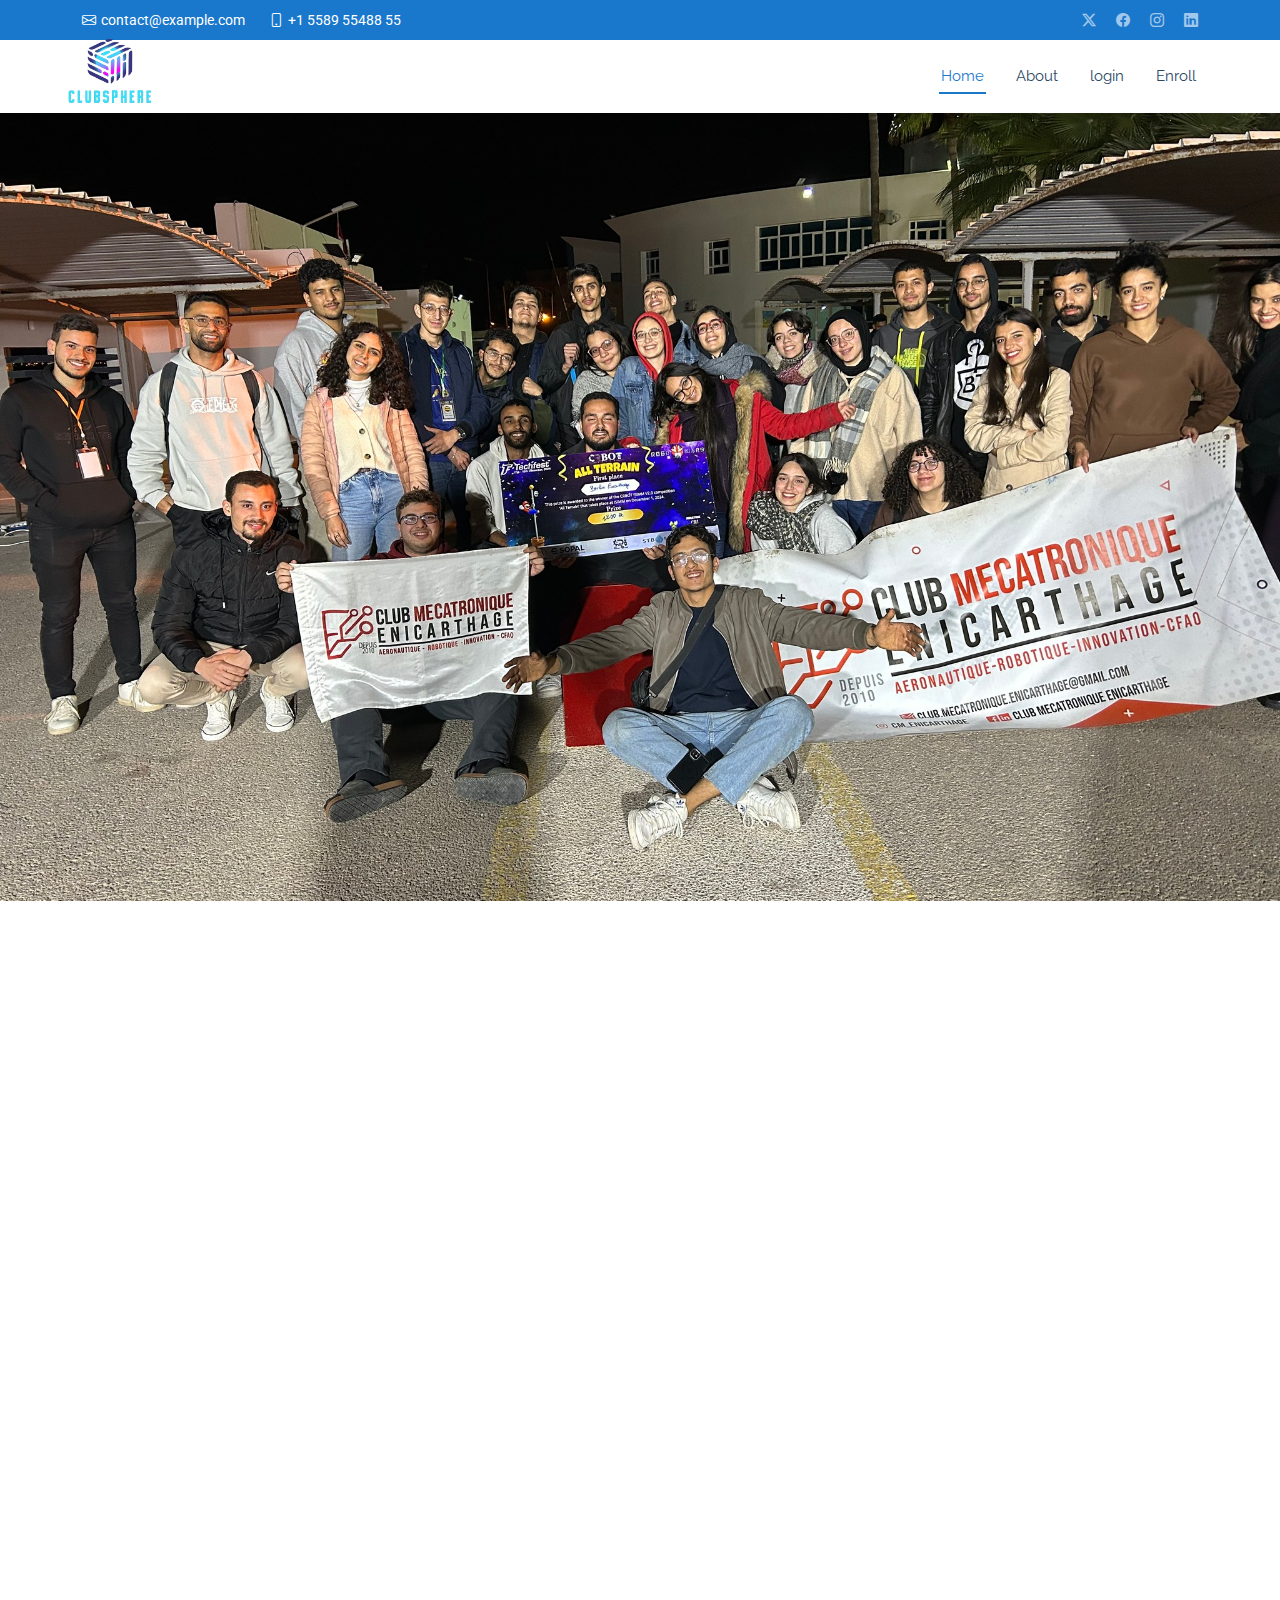
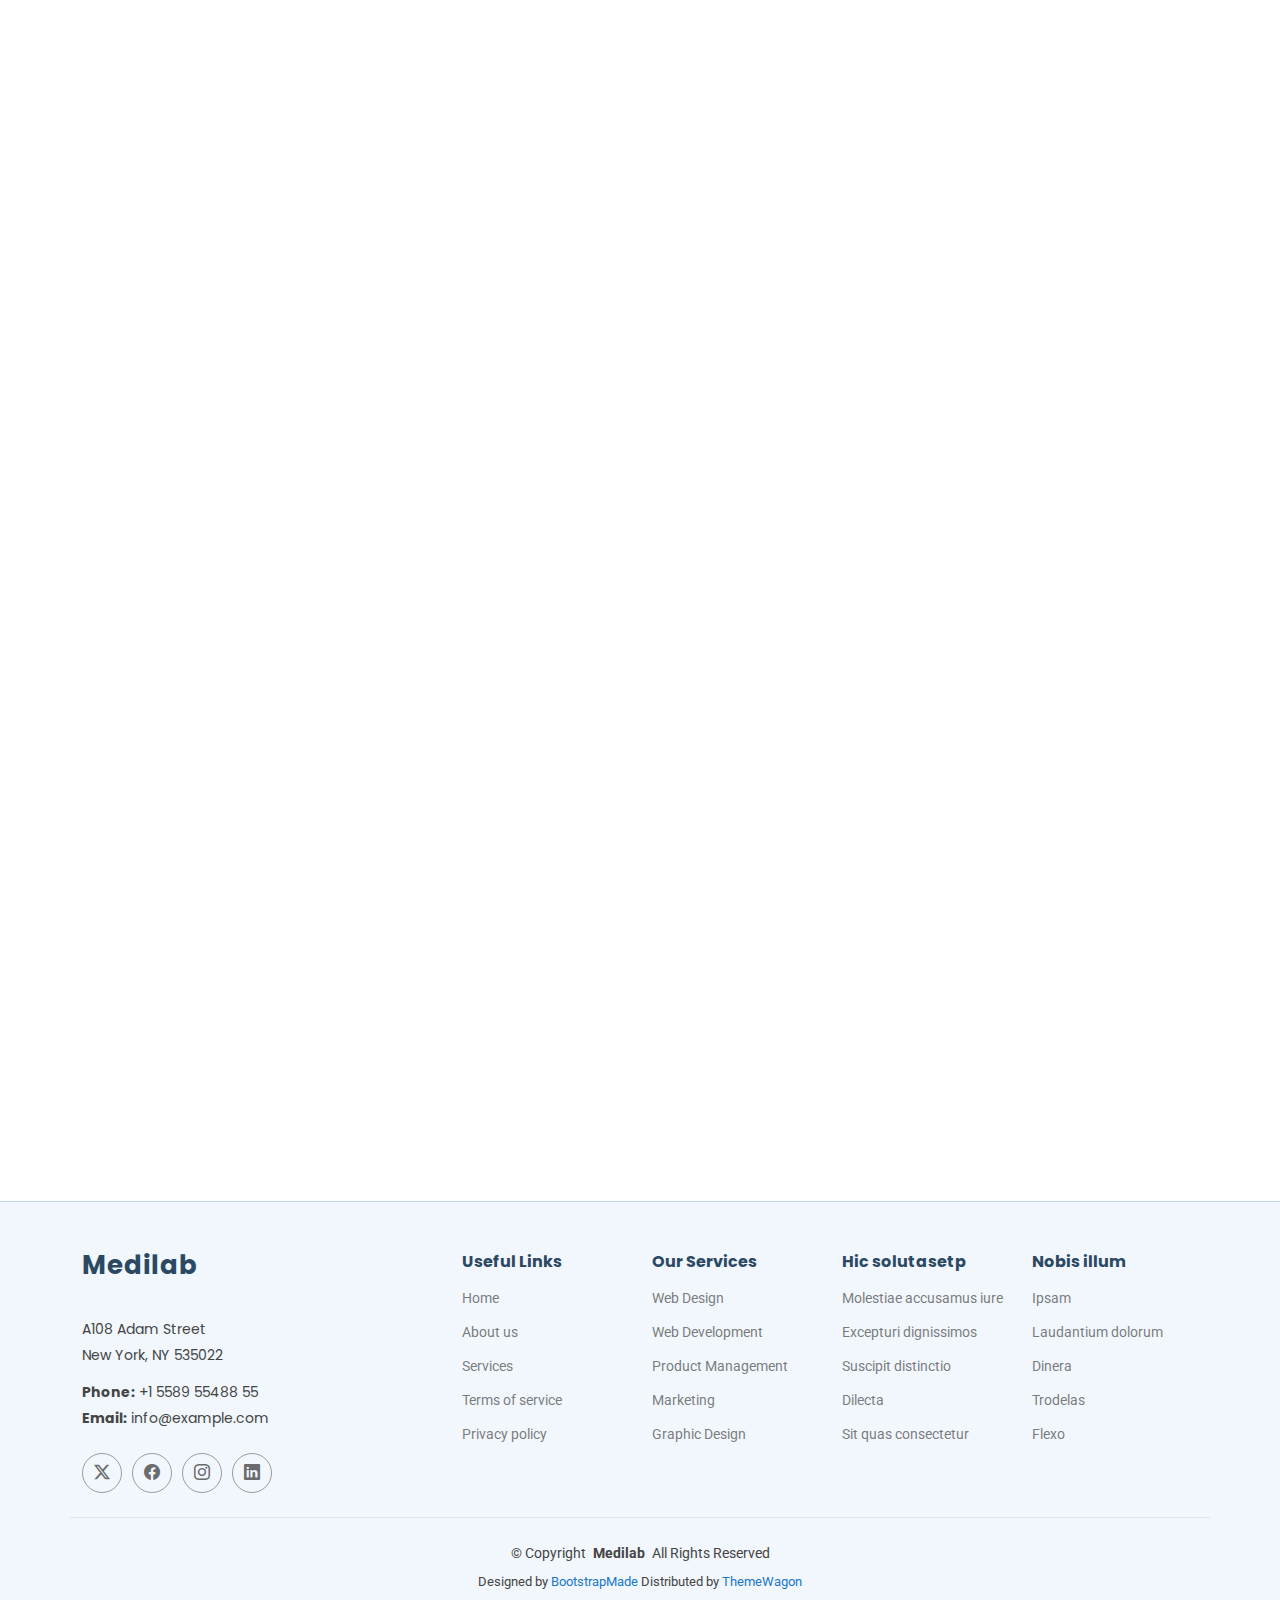
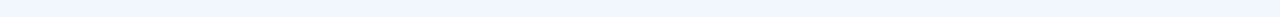
<file: cme.html>
<!DOCTYPE html>
<html lang="en">
  <head>
    <meta charset="utf-8" />
    <meta content="width=device-width, initial-scale=1.0" name="viewport" />
    <title>Index -cme</title>
    <meta name="description" content="" />
    <meta name="keywords" content="" />

    <!-- Favicons -->
    <link href="assets/img/favicon.png" rel="icon" />
    <link href="assets/img/apple-touch-icon.png" rel="apple-touch-icon" />

    <!-- Fonts -->
    <link href="https://fonts.googleapis.com" rel="preconnect" />
    <link href="https://fonts.gstatic.com" rel="preconnect" crossorigin />
    <link
      href="https://fonts.googleapis.com/css2?family=Roboto:ital,wght@0,100;0,300;0,400;0,500;0,700;0,900;1,100;1,300;1,400;1,500;1,700;1,900&family=Poppins:ital,wght@0,100;0,200;0,300;0,400;0,500;0,600;0,700;0,800;0,900;1,100;1,200;1,300;1,400;1,500;1,600;1,700;1,800;1,900&family=Raleway:ital,wght@0,100;0,200;0,300;0,400;0,500;0,600;0,700;0,800;0,900;1,100;1,200;1,300;1,400;1,500;1,600;1,700;1,800;1,900&display=swap"
      rel="stylesheet"
    />

    <!-- Vendor CSS Files -->
    <link
      href="assets/vendor/bootstrap/css/bootstrap.min.css"
      rel="stylesheet"
    />
    <link
      href="assets/vendor/bootstrap-icons/bootstrap-icons.css"
      rel="stylesheet"
    />
    <link href="assets/vendor/aos/aos.css" rel="stylesheet" />
    <link
      href="assets/vendor/fontawesome-free/css/all.min.css"
      rel="stylesheet"
    />
    <link
      href="assets/vendor/glightbox/css/glightbox.min.css"
      rel="stylesheet"
    />
    <link href="assets/vendor/swiper/swiper-bundle.min.css" rel="stylesheet" />

    <!-- Main CSS File -->
    <link href="assets/css/main.css" rel="stylesheet" />
    <link rel="stylesheet" href="https://cdn.jsdelivr.net/npm/aos@2.3.4/dist/aos.css" />


    <!-- =======================================================
  * Template Name: Medilab
  * Template URL: https://bootstrapmade.com/medilab-free-medical-bootstrap-theme/
  * Updated: Aug 07 2024 with Bootstrap v5.3.3
  * Author: BootstrapMade.com
  * License: https://bootstrapmade.com/license/
  ======================================================== -->
  </head>
  <body>
    <header id="header" class="header sticky-top">
      <div class="topbar d-flex align-items-center">
        <div
          class="container d-flex justify-content-center justify-content-md-between"
        >
          <div class="contact-info d-flex align-items-center">
            <i class="bi bi-envelope d-flex align-items-center"
              ><a href="mailto:contact@example.com">contact@example.com</a></i
            >
            <i class="bi bi-phone d-flex align-items-center ms-4"
              ><span>+1 5589 55488 55</span></i
            >
          </div>
          <div class="social-links d-none d-md-flex align-items-center">
            <a href="#" class="twitter"><i class="bi bi-twitter-x"></i></a>
            <a href="#" class="facebook"><i class="bi bi-facebook"></i></a>
            <a href="#" class="instagram"><i class="bi bi-instagram"></i></a>
            <a href="#" class="linkedin"><i class="bi bi-linkedin"></i></a>
          </div>
        </div>
      </div>
      <!-- End Top Bar -->

      <div class="branding d-flex align-items-center">
        <div
          class="container position-relative d-flex align-items-center justify-content-between"
        >
          <a href="index.html" class="logo d-flex align-items-center me-auto">
            <img class="imglogo" src="assets/img/logo.png" alt="" />
          </a>

          <nav id="navmenu" class="navmenu">
            <ul>
              <li>
                <a href="index.html" class="active">Home<br /></a>
              </li>
              <li><a href="#about">About</a></li>
              <li><a href="#login">login</a></li>
              <li><a href="#enroll">Enroll</a></li>
              <!--<li><a href="#departments">Departments</a></li>-->
              <!-- <li><a href="#doctors">Doctors</a></li> -->
              <!-- <li class="dropdown">
                  <a href="#"
                    ><span>Dropdown</span>
                    <i class="bi bi-chevron-down toggle-dropdown"></i
                  ></a>
                  <ul>
                    <li><a href="#">Dropdown 1</a></li>
                    <li class="dropdown">
                      <a href="#"
                        ><span>Deep Dropdown</span>
                        <i class="bi bi-chevron-down toggle-dropdown"></i
                      ></a>
                      <ul>
                        <li><a href="#">Deep Dropdown 1</a></li>
                        <li><a href="#">Deep Dropdown 2</a></li>
                        <li><a href="#">Deep Dropdown 3</a></li>
                        <li><a href="#">Deep Dropdown 4</a></li>
                        <li><a href="#">Deep Dropdown 5</a></li>
                      </ul>
                    </li>
                    <li><a href="#">Dropdown 2</a></li>
                    <li><a href="#">Dropdown 3</a></li>
                    <li><a href="#">Dropdown 4</a></li>
                  </ul>
                </li>-->
            </ul>
            <i class="mobile-nav-toggle d-xl-none bi bi-list"></i>
          </nav>
        </div>
      </div>
    </header>

    <section id="hero" class="hero section light-background" data-aos="fade-up">
      <img src="../assets/img/cmeback.jpg" alt="" />
    </section>

    <section id="about" class="about section">
      <div data-aos="fade-up"  class="container">
        <div class="row gy-4 gx-5">
          <div
            class="col-lg-6 position-relative align-self-start"
            data-aos-delay="200"
          >
            <img src="../assets/img/aboutcme.png" class="img-fluid" alt="" />
            <a
              href="https://www.youtube.com/watch?v=TIjJzk1YrfM"
              class="glightbox pulsating-play-btn"
            ></a>
          </div>

          <div class="col-lg-6 content" data-aos="fade-up" data-aos-delay="100">
            <h3>About Us</h3>
            <p>
              Le Club Mécatronique ENICarthage est le premier club de
              mécatronique fondé en 2010 par des étudiants à l’Ecole Nationale
              d’Ingénieurs de Carthage avec pour vocation de développer,
              concevoir et Réaliser des systèmes mécatroniques. Ce dernier
              accueille plus de cent membres de trois spécialités de
              l'ENICarthage. Il est constitué de quatre départements :
              <br />Département Robotique <br />Département Aéronautique
              <br />Département Underwater Technologies <br />Département
              Innovation et Recherche
            </p>
          </div>
        </div>
      </div>
    </section>



    <section id="login" class="appointment section">
        <div class="container section-title text-center" data-aos="fade-up">
          <h2>LOGIN</h2>
        </div>
      
        <div class="container d-flex justify-content-center" data-aos="fade-up" data-aos-delay="100">
          <form action="forms/login.php" method="post" role="form" class="php-email-form w-50">
            <div class="form-group">
              <input type="text" name="username" class="form-control" id="username" placeholder="User Name" required />
            </div>
            <div class="form-group mt-3">
              <input type="password" class="form-control" name="password" id="password" placeholder="Your Password" required />
            </div>
            <div class="text-center mt-3">
              <a href="interface_responsable.html" class="btn btn-primary">LOGIN</a>
              
            </div>
          </form>
        </div>
      </section>
      

      <section id="enroll" class="appointment section">
        
        <div class="container section-title" data-aos="fade-up">
          <h2>Enroll</h2>
          <p>
            Veuillez remplir ce formulaire pour prendre rendez-vous pour un entretien.
          </p>
        </div>
    

        <div class="container" data-aos="fade-up" data-aos-delay="100">
          <form
            action="forms/appointment.php"
            method="post"
            role="form"
            class="php-email-form"
          >
            <div class="row">
              <div class="col-md-4 form-group">
                <input
                  type="text"
                  name="name"
                  class="form-control"
                  id="name"
                  placeholder="Your Name"
                  required=""
                />
              </div>
              <div class="col-md-4 form-group mt-3 mt-md-0">
                <input
                  type="email"
                  class="form-control"
                  name="email"
                  id="email"
                  placeholder="Your Email"
                  required=""
                />
              </div>
              <div class="col-md-4 form-group mt-3 mt-md-0">
                <input
                  type="tel"
                  class="form-control"
                  name="phone"
                  id="phone"
                  placeholder="Your Phone"
                  required=""
                />
              </div>
            </div>
            <div class="row">
              <div class="col-md-4 form-group mt-3">
                <input
                  type="datetime-local"
                  name="date"
                  class="form-control datepicker"
                  id="date"
                  placeholder="Appointment Date"
                  required=""
                />
              </div>
              <div class="col-md-4 form-group mt-3">
                <select
                  name="department"
                  id="department"
                  class="form-select"
                  required=""
                >
                  <option value="">Select Department</option>
                  <option value="Department 1">informatique</option>
                  <option value="Department 2">mecatronique</option>
                  <option value="Department 2">infotronique </option>
                  <option value="Department 3">geie indus</option>
                </select>
              </div>
              <div class="col-md-4 form-group mt-3">
                <select
                  name="doctor"
                  id="doctor"
                  class="form-select"
                  required=""
                >
                  <option value="">niveau d'etude</option>
                  <option value="Doctor 1">1ere</option>
                  <option value="Doctor 2">2eme</option>
                  <option value="Doctor 3">3eme</option>
                </select>
              </div>
            </div>

            <div class="form-group mt-3">
              <textarea
                class="form-control"
                name="message"
                rows="5"
                placeholder="Motivation (Optional)"
              ></textarea>
            </div>
            <div class="mt-3">
              <div class="loading">Loading</div>
              <div class="error-message"></div>
              <div class="sent-message">
                Your appointment request has been sent successfully. Thank you!
              </div>
              <div class="text-center">
                <button type="submit">enroll</button>
              </div>
            </div>
          </form>
        </div>

      </section>
      <section id="recruitment" class="appointment section">
        <div class="container section-title text-center" data-aos="fade-up">
          <h2>Recrutement</h2>
          <p class="text-danger fw-bold">Désolé, nous ne recrutons pas pour le moment.</p>
        </div>
      
        <div class="container d-flex justify-content-center" data-aos="fade-up" data-aos-delay="100">
          <div class="alert alert-warning text-center w-50">
            Nous vous remercions de votre intérêt. Restez à l'écoute pour les futures opportunités !
          </div>
        </div>
      </section>
      



      <footer id="footer" class="footer light-background">
        <div class="container footer-top">
          <div class="row gy-4">
            <div class="col-lg-4 col-md-6 footer-about">
              <a href="index.html" class="logo d-flex align-items-center">
                <span class="sitename">Medilab</span>
              </a>
              <div class="footer-contact pt-3">
                <p>A108 Adam Street</p>
                <p>New York, NY 535022</p>
                <p class="mt-3">
                  <strong>Phone:</strong> <span>+1 5589 55488 55</span>
                </p>
                <p><strong>Email:</strong> <span>info@example.com</span></p>
              </div>
              <div class="social-links d-flex mt-4">
                <a href=""><i class="bi bi-twitter-x"></i></a>
                <a href=""><i class="bi bi-facebook"></i></a>
                <a href=""><i class="bi bi-instagram"></i></a>
                <a href=""><i class="bi bi-linkedin"></i></a>
              </div>
            </div>
  
            <div class="col-lg-2 col-md-3 footer-links">
              <h4>Useful Links</h4>
              <ul>
                <li><a href="#">Home</a></li>
                <li><a href="#">About us</a></li>
                <li><a href="#">Services</a></li>
                <li><a href="#">Terms of service</a></li>
                <li><a href="#">Privacy policy</a></li>
              </ul>
            </div>
  
            <div class="col-lg-2 col-md-3 footer-links">
              <h4>Our Services</h4>
              <ul>
                <li><a href="#">Web Design</a></li>
                <li><a href="#">Web Development</a></li>
                <li><a href="#">Product Management</a></li>
                <li><a href="#">Marketing</a></li>
                <li><a href="#">Graphic Design</a></li>
              </ul>
            </div>
  
            <div class="col-lg-2 col-md-3 footer-links">
              <h4>Hic solutasetp</h4>
              <ul>
                <li><a href="#">Molestiae accusamus iure</a></li>
                <li><a href="#">Excepturi dignissimos</a></li>
                <li><a href="#">Suscipit distinctio</a></li>
                <li><a href="#">Dilecta</a></li>
                <li><a href="#">Sit quas consectetur</a></li>
              </ul>
            </div>
  
            <div class="col-lg-2 col-md-3 footer-links">
              <h4>Nobis illum</h4>
              <ul>
                <li><a href="#">Ipsam</a></li>
                <li><a href="#">Laudantium dolorum</a></li>
                <li><a href="#">Dinera</a></li>
                <li><a href="#">Trodelas</a></li>
                <li><a href="#">Flexo</a></li>
              </ul>
            </div>
          </div>
        </div>
  
        <div class="container copyright text-center mt-4">
          <p>
            © <span>Copyright</span>
            <strong class="px-1 sitename">Medilab</strong>
            <span>All Rights Reserved</span>
          </p>
          <div class="credits">
            <!-- All the links in the footer should remain intact. -->
            <!-- You can delete the links only if you've purchased the pro version. -->
            <!-- Licensing information: https://bootstrapmade.com/license/ -->
            <!-- Purchase the pro version with working PHP/AJAX contact form: [buy-url] -->
            Designed by
            <a href="https://bootstrapmade.com/">BootstrapMade</a> Distributed by
            <a href=“https://themewagon.com>ThemeWagon
          </div>
        </div>
      </footer>
      
      <!-- Vendor JS Files -->
    <script src="assets/vendor/bootstrap/js/bootstrap.bundle.min.js"></script>
    <script src="assets/vendor/php-email-form/validate.js"></script>
    <script src="assets/vendor/aos/aos.js"></script>
    <script src="assets/vendor/glightbox/js/glightbox.min.js"></script>
    <script src="assets/vendor/purecounter/purecounter_vanilla.js"></script>
    <script src="assets/vendor/swiper/swiper-bundle.min.js"></script>

    <!-- Main JS File -->
    <script src="assets/js/main.js"></script>
    <script src="https://cdn.jsdelivr.net/npm/aos@2.3.4/dist/aos.js"></script>
<script>
  AOS.init();
</script>

  </body>
</html>
</file>
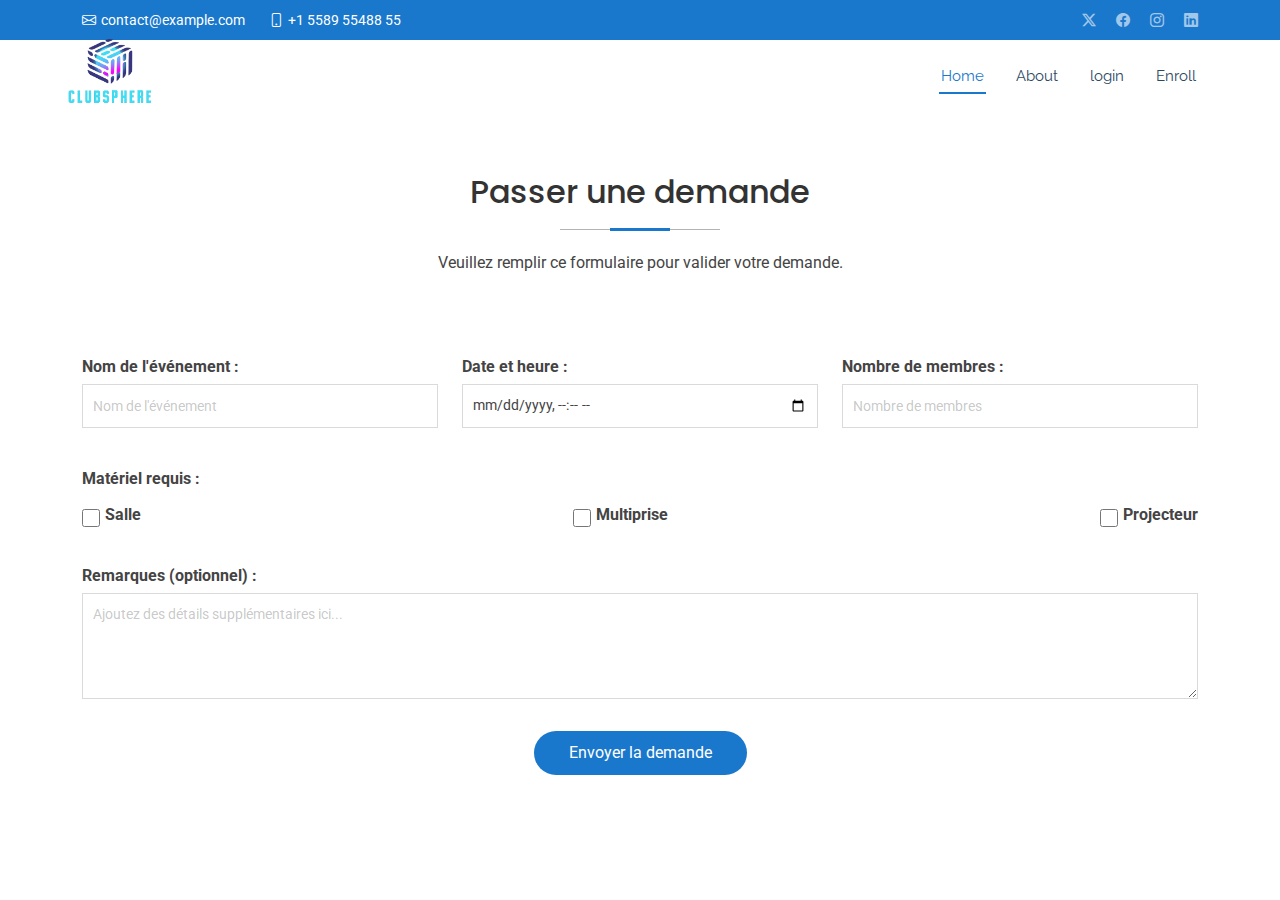
<file: interface_responsable.html>
<!DOCTYPE html>
<html lang="en">
  <head>
    <meta charset="utf-8" />
    <meta content="width=device-width, initial-scale=1.0" name="viewport" />
    <title>Index -cme</title>
    <meta name="description" content="" />
    <meta name="keywords" content="" />

    <!-- Favicons -->
    <link href="assets/img/favicon.png" rel="icon" />
    <link href="assets/img/apple-touch-icon.png" rel="apple-touch-icon" />

    <!-- Fonts -->
    <link href="https://fonts.googleapis.com" rel="preconnect" />
    <link href="https://fonts.gstatic.com" rel="preconnect" crossorigin />
    <link
      href="https://fonts.googleapis.com/css2?family=Roboto:ital,wght@0,100;0,300;0,400;0,500;0,700;0,900;1,100;1,300;1,400;1,500;1,700;1,900&family=Poppins:ital,wght@0,100;0,200;0,300;0,400;0,500;0,600;0,700;0,800;0,900;1,100;1,200;1,300;1,400;1,500;1,600;1,700;1,800;1,900&family=Raleway:ital,wght@0,100;0,200;0,300;0,400;0,500;0,600;0,700;0,800;0,900;1,100;1,200;1,300;1,400;1,500;1,600;1,700;1,800;1,900&display=swap"
      rel="stylesheet"
    />

    <!-- Vendor CSS Files -->
    <link
      href="assets/vendor/bootstrap/css/bootstrap.min.css"
      rel="stylesheet"
    />
    <link
      href="assets/vendor/bootstrap-icons/bootstrap-icons.css"
      rel="stylesheet"
    />
    <link href="assets/vendor/aos/aos.css" rel="stylesheet" />
    <link
      href="assets/vendor/fontawesome-free/css/all.min.css"
      rel="stylesheet"
    />
    <link
      href="assets/vendor/glightbox/css/glightbox.min.css"
      rel="stylesheet"
    />
    <link href="assets/vendor/swiper/swiper-bundle.min.css" rel="stylesheet" />

    <!-- Main CSS File -->
    <link href="assets/css/main.css" rel="stylesheet" />
    <link
      rel="stylesheet"
      href="https://cdn.jsdelivr.net/npm/aos@2.3.4/dist/aos.css"
    />

    <!-- =======================================================
  * Template Name: Medilab
  * Template URL: https://bootstrapmade.com/medilab-free-medical-bootstrap-theme/
  * Updated: Aug 07 2024 with Bootstrap v5.3.3
  * Author: BootstrapMade.com
  * License: https://bootstrapmade.com/license/
  ======================================================== -->
  </head>

  <body>
    <header id="header" class="header sticky-top">
      <div class="topbar d-flex align-items-center">
        <div
          class="container d-flex justify-content-center justify-content-md-between"
        >
          <div class="contact-info d-flex align-items-center">
            <i class="bi bi-envelope d-flex align-items-center"
              ><a href="mailto:contact@example.com">contact@example.com</a></i
            >
            <i class="bi bi-phone d-flex align-items-center ms-4"
              ><span>+1 5589 55488 55</span></i
            >
          </div>
          <div class="social-links d-none d-md-flex align-items-center">
            <a href="#" class="twitter"><i class="bi bi-twitter-x"></i></a>
            <a href="#" class="facebook"><i class="bi bi-facebook"></i></a>
            <a href="#" class="instagram"><i class="bi bi-instagram"></i></a>
            <a href="#" class="linkedin"><i class="bi bi-linkedin"></i></a>
          </div>
        </div>
      </div>
      <!-- End Top Bar -->

      <div class="branding d-flex align-items-center">
        <div
          class="container position-relative d-flex align-items-center justify-content-between"
        >
          <a href="index.html" class="logo d-flex align-items-center me-auto">
            <img class="imglogo" src="assets/img/logo.png" alt="" />
          </a>

          <nav id="navmenu" class="navmenu">
            <ul>
              <li>
                <a href="index.html" class="active">Home<br /></a>
              </li>
              <li><a href="#about">About</a></li>
              <li><a href="#login">login</a></li>
              <li><a href="#enroll">Enroll</a></li>
              <!--<li><a href="#departments">Departments</a></li>-->
              <!-- <li><a href="#doctors">Doctors</a></li> -->
              <!-- <li class="dropdown">
                  <a href="#"
                    ><span>Dropdown</span>
                    <i class="bi bi-chevron-down toggle-dropdown"></i
                  ></a>
                  <ul>
                    <li><a href="#">Dropdown 1</a></li>
                    <li class="dropdown">
                      <a href="#"
                        ><span>Deep Dropdown</span>
                        <i class="bi bi-chevron-down toggle-dropdown"></i
                      ></a>
                      <ul>
                        <li><a href="#">Deep Dropdown 1</a></li>
                        <li><a href="#">Deep Dropdown 2</a></li>
                        <li><a href="#">Deep Dropdown 3</a></li>
                        <li><a href="#">Deep Dropdown 4</a></li>
                        <li><a href="#">Deep Dropdown 5</a></li>
                      </ul>
                    </li>
                    <li><a href="#">Dropdown 2</a></li>
                    <li><a href="#">Dropdown 3</a></li>
                    <li><a href="#">Dropdown 4</a></li>
                  </ul>
                </li>-->
            </ul>
            <i class="mobile-nav-toggle d-xl-none bi bi-list"></i>
          </nav>
        </div>
      </div>
    </header>

    
    <section id="enroll" class="appointment section">
      <div class="container section-title" data-aos="fade-up">
        <h2>Passer une demande</h2>
        <p>Veuillez remplir ce formulaire pour valider votre demande.</p>
      </div>

      <div class="container" data-aos="fade-up" data-aos-delay="100">
        <form
          action="forms/appointment.php"
          method="post"
          role="form"
          class="php-email-form"
        >
          <div class="row">
            <div class="col-md-4 form-group">
              <label for="name">Nom de l'événement :</label>
              <input
                type="text"
                name="name"
                class="form-control"
                id="name"
                placeholder="Nom de l'événement"
                required
              />
            </div>
            <div class="col-md-4 form-group">
              <label for="date">Date et heure :</label>
              <input
                type="datetime-local"
                name="date"
                class="form-control"
                id="date"
                required
              />
            </div>
            <div class="col-md-4 form-group">
              <label for="members-number">Nombre de membres :</label>
              <input
                type="number"
                id="members-number"
                name="members-number"
                class="form-control"
                min="1"
                placeholder="Nombre de membres"
                required
              />
            </div>
          </div>

          <div class="form-group mt-3">
            <label>Matériel requis :</label>
            <div class="checkbox-group">
              <div class="checkbox-item">
                <input type="checkbox" id="salle" name="salle" />
                <label for="salle">Salle</label>
              </div>
              <div class="checkbox-item">
                <input type="checkbox" id="multiprise" name="multiprise" />
                <label for="multiprise">Multiprise</label>
              </div>
              <div class="checkbox-item">
                <input type="checkbox" id="projector" name="projector" />
                <label for="projector">Projecteur</label>
              </div>
            </div>
          </div>

          <div class="form-group mt-3">
            <label for="message">Remarques (optionnel) :</label>
            <textarea
              class="form-control"
              name="message"
              rows="4"
              placeholder="Ajoutez des détails supplémentaires ici..."
            ></textarea>
          </div>

          <div class="text-center mt-4">
            <button type="submit" class="btn-submit">Envoyer la demande</button>
          </div>

          <div class="status-message mt-3">
            <div class="loading">Chargement...</div>
            <div class="error-message"></div>
            <div class="sent-message">
              Votre demande a bien été envoyée. Veuillez attendre une réponse.
            </div>
          </div>
        </form>
      </div>
    </section>

    <!-- Vendor JS Files -->
    <script src="assets/vendor/bootstrap/js/bootstrap.bundle.min.js"></script>
    <script src="assets/vendor/php-email-form/validate.js"></script>
    <script src="assets/vendor/aos/aos.js"></script>
    <script src="assets/vendor/glightbox/js/glightbox.min.js"></script>
    <script src="assets/vendor/purecounter/purecounter_vanilla.js"></script>
    <script src="assets/vendor/swiper/swiper-bundle.min.js"></script>

    <!-- Main JS File -->
    <script src="assets/js/main.js"></script>
    <script src="https://cdn.jsdelivr.net/npm/aos@2.3.4/dist/aos.js"></script>
    <script>
      AOS.init();
    </script>
  </body>
</html>
</file>
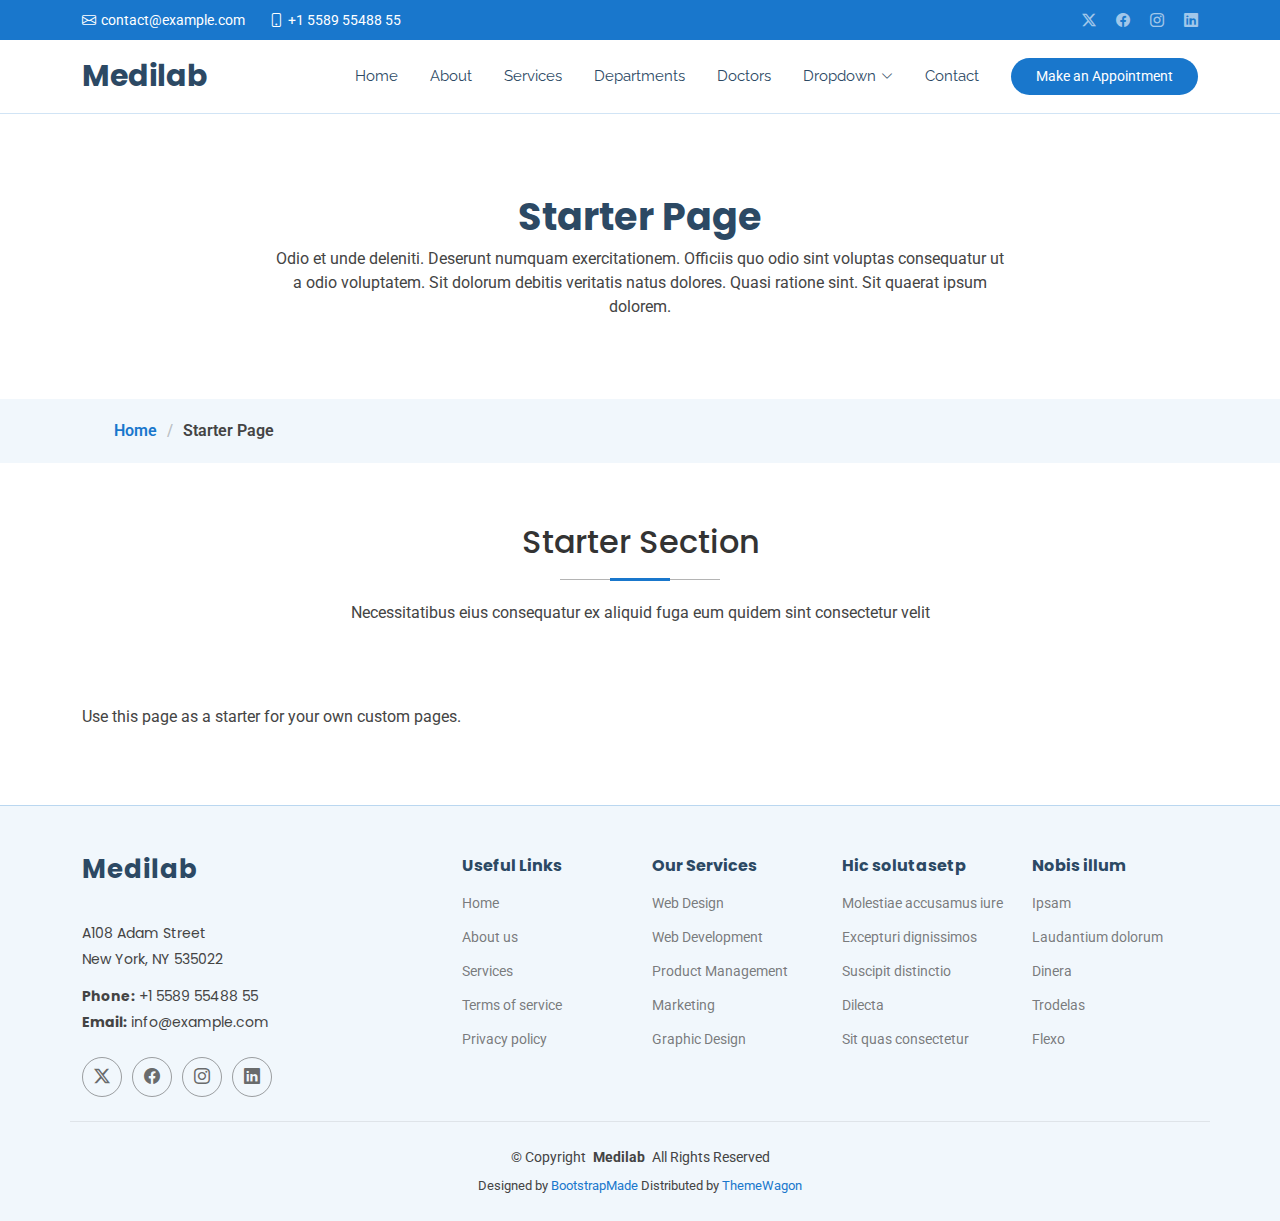
<file: starter-page.html>
<!DOCTYPE html>
<html lang="en">

<head>
  <meta charset="utf-8">
  <meta content="width=device-width, initial-scale=1.0" name="viewport">
  <title>Starter Page - Medilab Bootstrap Template</title>
  <meta name="description" content="">
  <meta name="keywords" content="">

  <!-- Favicons -->
  <link href="assets/img/favicon.png" rel="icon">
  <link href="assets/img/apple-touch-icon.png" rel="apple-touch-icon">

  <!-- Fonts -->
  <link href="https://fonts.googleapis.com" rel="preconnect">
  <link href="https://fonts.gstatic.com" rel="preconnect" crossorigin>
  <link href="https://fonts.googleapis.com/css2?family=Roboto:ital,wght@0,100;0,300;0,400;0,500;0,700;0,900;1,100;1,300;1,400;1,500;1,700;1,900&family=Poppins:ital,wght@0,100;0,200;0,300;0,400;0,500;0,600;0,700;0,800;0,900;1,100;1,200;1,300;1,400;1,500;1,600;1,700;1,800;1,900&family=Raleway:ital,wght@0,100;0,200;0,300;0,400;0,500;0,600;0,700;0,800;0,900;1,100;1,200;1,300;1,400;1,500;1,600;1,700;1,800;1,900&display=swap" rel="stylesheet">

  <!-- Vendor CSS Files -->
  <link href="assets/vendor/bootstrap/css/bootstrap.min.css" rel="stylesheet">
  <link href="assets/vendor/bootstrap-icons/bootstrap-icons.css" rel="stylesheet">
  <link href="assets/vendor/aos/aos.css" rel="stylesheet">
  <link href="assets/vendor/fontawesome-free/css/all.min.css" rel="stylesheet">
  <link href="assets/vendor/glightbox/css/glightbox.min.css" rel="stylesheet">
  <link href="assets/vendor/swiper/swiper-bundle.min.css" rel="stylesheet">

  <!-- Main CSS File -->
  <link href="assets/css/main.css" rel="stylesheet">

  <!-- =======================================================
  * Template Name: Medilab
  * Template URL: https://bootstrapmade.com/medilab-free-medical-bootstrap-theme/
  * Updated: Aug 07 2024 with Bootstrap v5.3.3
  * Author: BootstrapMade.com
  * License: https://bootstrapmade.com/license/
  ======================================================== -->
</head>

<body class="starter-page-page">

  <header id="header" class="header sticky-top">

    <div class="topbar d-flex align-items-center">
      <div class="container d-flex justify-content-center justify-content-md-between">
        <div class="contact-info d-flex align-items-center">
          <i class="bi bi-envelope d-flex align-items-center"><a href="mailto:contact@example.com">contact@example.com</a></i>
          <i class="bi bi-phone d-flex align-items-center ms-4"><span>+1 5589 55488 55</span></i>
        </div>
        <div class="social-links d-none d-md-flex align-items-center">
          <a href="#" class="twitter"><i class="bi bi-twitter-x"></i></a>
          <a href="#" class="facebook"><i class="bi bi-facebook"></i></a>
          <a href="#" class="instagram"><i class="bi bi-instagram"></i></a>
          <a href="#" class="linkedin"><i class="bi bi-linkedin"></i></a>
        </div>
      </div>
    </div><!-- End Top Bar -->

    <div class="branding d-flex align-items-center">

      <div class="container position-relative d-flex align-items-center justify-content-between">
        <a href="index.html" class="logo d-flex align-items-center me-auto">
          <!-- Uncomment the line below if you also wish to use an image logo -->
          <!-- <img src="assets/img/logo.png" alt=""> -->
          <h1 class="sitename">Medilab</h1>
        </a>

        <nav id="navmenu" class="navmenu">
          <ul>
            <li><a href="#hero">Home<br></a></li>
            <li><a href="#about">About</a></li>
            <li><a href="#services">Services</a></li>
            <li><a href="#departments">Departments</a></li>
            <li><a href="#doctors">Doctors</a></li>
            <li class="dropdown"><a href="#"><span>Dropdown</span> <i class="bi bi-chevron-down toggle-dropdown"></i></a>
              <ul>
                <li><a href="#">Dropdown 1</a></li>
                <li class="dropdown"><a href="#"><span>Deep Dropdown</span> <i class="bi bi-chevron-down toggle-dropdown"></i></a>
                  <ul>
                    <li><a href="#">Deep Dropdown 1</a></li>
                    <li><a href="#">Deep Dropdown 2</a></li>
                    <li><a href="#">Deep Dropdown 3</a></li>
                    <li><a href="#">Deep Dropdown 4</a></li>
                    <li><a href="#">Deep Dropdown 5</a></li>
                  </ul>
                </li>
                <li><a href="#">Dropdown 2</a></li>
                <li><a href="#">Dropdown 3</a></li>
                <li><a href="#">Dropdown 4</a></li>
              </ul>
            </li>
            <li><a href="#contact">Contact</a></li>
          </ul>
          <i class="mobile-nav-toggle d-xl-none bi bi-list"></i>
        </nav>

        <a class="cta-btn d-none d-sm-block" href="#appointment">Make an Appointment</a>

      </div>

    </div>

  </header>

  <main class="main">

    <!-- Page Title -->
    <div class="page-title" data-aos="fade">
      <div class="heading">
        <div class="container">
          <div class="row d-flex justify-content-center text-center">
            <div class="col-lg-8">
              <h1>Starter Page</h1>
              <p class="mb-0">Odio et unde deleniti. Deserunt numquam exercitationem. Officiis quo odio sint voluptas consequatur ut a odio voluptatem. Sit dolorum debitis veritatis natus dolores. Quasi ratione sint. Sit quaerat ipsum dolorem.</p>
            </div>
          </div>
        </div>
      </div>
      <nav class="breadcrumbs">
        <div class="container">
          <ol>
            <li><a href="index.html">Home</a></li>
            <li class="current">Starter Page</li>
          </ol>
        </div>
      </nav>
    </div><!-- End Page Title -->

    <!-- Starter Section Section -->
    <section id="starter-section" class="starter-section section">

      <!-- Section Title -->
      <div class="container section-title" data-aos="fade-up">
        <h2>Starter Section</h2>
        <p>Necessitatibus eius consequatur ex aliquid fuga eum quidem sint consectetur velit</p>
      </div><!-- End Section Title -->

      <div class="container" data-aos="fade-up">
        <p>Use this page as a starter for your own custom pages.</p>
      </div>

    </section><!-- /Starter Section Section -->

  </main>

  <footer id="footer" class="footer light-background">

    <div class="container footer-top">
      <div class="row gy-4">
        <div class="col-lg-4 col-md-6 footer-about">
          <a href="index.html" class="logo d-flex align-items-center">
            <span class="sitename">Medilab</span>
          </a>
          <div class="footer-contact pt-3">
            <p>A108 Adam Street</p>
            <p>New York, NY 535022</p>
            <p class="mt-3"><strong>Phone:</strong> <span>+1 5589 55488 55</span></p>
            <p><strong>Email:</strong> <span>info@example.com</span></p>
          </div>
          <div class="social-links d-flex mt-4">
            <a href=""><i class="bi bi-twitter-x"></i></a>
            <a href=""><i class="bi bi-facebook"></i></a>
            <a href=""><i class="bi bi-instagram"></i></a>
            <a href=""><i class="bi bi-linkedin"></i></a>
          </div>
        </div>

        <div class="col-lg-2 col-md-3 footer-links">
          <h4>Useful Links</h4>
          <ul>
            <li><a href="#">Home</a></li>
            <li><a href="#">About us</a></li>
            <li><a href="#">Services</a></li>
            <li><a href="#">Terms of service</a></li>
            <li><a href="#">Privacy policy</a></li>
          </ul>
        </div>

        <div class="col-lg-2 col-md-3 footer-links">
          <h4>Our Services</h4>
          <ul>
            <li><a href="#">Web Design</a></li>
            <li><a href="#">Web Development</a></li>
            <li><a href="#">Product Management</a></li>
            <li><a href="#">Marketing</a></li>
            <li><a href="#">Graphic Design</a></li>
          </ul>
        </div>

        <div class="col-lg-2 col-md-3 footer-links">
          <h4>Hic solutasetp</h4>
          <ul>
            <li><a href="#">Molestiae accusamus iure</a></li>
            <li><a href="#">Excepturi dignissimos</a></li>
            <li><a href="#">Suscipit distinctio</a></li>
            <li><a href="#">Dilecta</a></li>
            <li><a href="#">Sit quas consectetur</a></li>
          </ul>
        </div>

        <div class="col-lg-2 col-md-3 footer-links">
          <h4>Nobis illum</h4>
          <ul>
            <li><a href="#">Ipsam</a></li>
            <li><a href="#">Laudantium dolorum</a></li>
            <li><a href="#">Dinera</a></li>
            <li><a href="#">Trodelas</a></li>
            <li><a href="#">Flexo</a></li>
          </ul>
        </div>

      </div>
    </div>

    <div class="container copyright text-center mt-4">
      <p>© <span>Copyright</span> <strong class="px-1 sitename">Medilab</strong> <span>All Rights Reserved</span></p>
      <div class="credits">
        <!-- All the links in the footer should remain intact. -->
        <!-- You can delete the links only if you've purchased the pro version. -->
        <!-- Licensing information: https://bootstrapmade.com/license/ -->
        <!-- Purchase the pro version with working PHP/AJAX contact form: [buy-url] -->
        Designed by <a href="https://bootstrapmade.com/">BootstrapMade</a> Distributed by <a href=“https://themewagon.com>ThemeWagon
      </div>
    </div>

  </footer>

  <!-- Scroll Top -->
  <a href="#" id="scroll-top" class="scroll-top d-flex align-items-center justify-content-center"><i class="bi bi-arrow-up-short"></i></a>

  <!-- Preloader -->
  <div id="preloader"></div>

  <!-- Vendor JS Files -->
  <script src="assets/vendor/bootstrap/js/bootstrap.bundle.min.js"></script>
  <script src="assets/vendor/php-email-form/validate.js"></script>
  <script src="assets/vendor/aos/aos.js"></script>
  <script src="assets/vendor/glightbox/js/glightbox.min.js"></script>
  <script src="assets/vendor/purecounter/purecounter_vanilla.js"></script>
  <script src="assets/vendor/swiper/swiper-bundle.min.js"></script>

  <!-- Main JS File -->
  <script src="assets/js/main.js"></script>

</body>

</html>
</file>
<file: assets/css/main.css>
/**
* Template Name: Medilab
* Template URL: https://bootstrapmade.com/medilab-free-medical-bootstrap-theme/
* Updated: Aug 07 2024 with Bootstrap v5.3.3
* Author: BootstrapMade.com
* License: https://bootstrapmade.com/license/
*/

/*--------------------------------------------------------------
# Font & Color Variables
# Help: https://bootstrapmade.com/color-system/
--------------------------------------------------------------*/
/* Fonts */
:root {
  --default-font: "Roboto",  system-ui, -apple-system, "Segoe UI", Roboto, "Helvetica Neue", Arial, "Noto Sans", "Liberation Sans", sans-serif, "Apple Color Emoji", "Segoe UI Emoji", "Segoe UI Symbol", "Noto Color Emoji";
  --heading-font: "Poppins",  sans-serif;
  --nav-font: "Raleway",  sans-serif;
}

/* Global Colors - The following color variables are used throughout the website. Updating them here will change the color scheme of the entire website */
:root { 
  --background-color: #ffffff; /* Background color for the entire website, including individual sections */
  --default-color: #444444; /* Default color used for the majority of the text content across the entire website */
  --heading-color: #2c4964; /* Color for headings, subheadings and title throughout the website */
  --accent-color: #1977cc; /* Accent color that represents your brand on the website. It's used for buttons, links, and other elements that need to stand out */
  --surface-color: #ffffff; /* The surface color is used as a background of boxed elements within sections, such as cards, icon boxes, or other elements that require a visual separation from the global background. */
  --contrast-color: #ffffff; /* Contrast color for text, ensuring readability against backgrounds of accent, heading, or default colors. */
}

/* Nav Menu Colors - The following color variables are used specifically for the navigation menu. They are separate from the global colors to allow for more customization options */
:root {
  --nav-color: #2c4964;  /* The default color of the main navmenu links */
  --nav-hover-color: #1977cc; /* Applied to main navmenu links when they are hovered over or active */
  --nav-mobile-background-color: #ffffff; /* Used as the background color for mobile navigation menu */
  --nav-dropdown-background-color: #ffffff; /* Used as the background color for dropdown items that appear when hovering over primary navigation items */
  --nav-dropdown-color: #2c4964; /* Used for navigation links of the dropdown items in the navigation menu. */
  --nav-dropdown-hover-color: #1977cc; /* Similar to --nav-hover-color, this color is applied to dropdown navigation links when they are hovered over. */
}

/* Color Presets - These classes override global colors when applied to any section or element, providing reuse of the sam color scheme. */

.light-background {
  --background-color: #f1f7fc;
  --surface-color: #ffffff;
}

.dark-background {
  --background-color: #060606;
  --default-color: #ffffff;
  --heading-color: #ffffff;
  --surface-color: #252525;
  --contrast-color: #ffffff;
}

/* Smooth scroll */
:root {
  scroll-behavior: smooth;
}

/*--------------------------------------------------------------
# General Styling & Shared Classes
--------------------------------------------------------------*/
body {
  color: var(--default-color);
  background-color: var(--background-color);
  font-family: var(--default-font);
}

a {
  color: var(--accent-color);
  text-decoration: none;
  transition: 0.3s;
}

a:hover {
  color: color-mix(in srgb, var(--accent-color), transparent 25%);
  text-decoration: none;
}

h1,
h2,
h3,
h4,
h5,
h6 {
  color: var(--heading-color);
  font-family: var(--heading-font);
}

/* Pulsating Play Button
------------------------------*/
.pulsating-play-btn {
  width: 94px;
  height: 94px;
  background: radial-gradient(var(--accent-color) 50%, color-mix(in srgb, var(--accent-color), transparent 75%) 52%);
  border-radius: 50%;
  display: block;
  position: relative;
  overflow: hidden;
}

.pulsating-play-btn:before {
  content: "";
  position: absolute;
  width: 120px;
  height: 120px;
  animation-delay: 0s;
  animation: pulsate-play-btn 2s;
  animation-direction: forwards;
  animation-iteration-count: infinite;
  animation-timing-function: steps;
  opacity: 1;
  border-radius: 50%;
  border: 5px solid color-mix(in srgb, var(--accent-color), transparent 30%);
  top: -15%;
  left: -15%;
  background: rgba(198, 16, 0, 0);
}

.pulsating-play-btn:after {
  content: "";
  position: absolute;
  left: 50%;
  top: 50%;
  transform: translateX(-40%) translateY(-50%);
  width: 0;
  height: 0;
  border-top: 10px solid transparent;
  border-bottom: 10px solid transparent;
  border-left: 15px solid #fff;
  z-index: 100;
  transition: all 400ms cubic-bezier(0.55, 0.055, 0.675, 0.19);
}

.pulsating-play-btn:hover:before {
  content: "";
  position: absolute;
  left: 50%;
  top: 50%;
  transform: translateX(-40%) translateY(-50%);
  width: 0;
  height: 0;
  border: none;
  border-top: 10px solid transparent;
  border-bottom: 10px solid transparent;
  border-left: 15px solid #fff;
  z-index: 200;
  animation: none;
  border-radius: 0;
}

.pulsating-play-btn:hover:after {
  border-left: 15px solid var(--accent-color);
  transform: scale(20);
}

@keyframes pulsate-play-btn {
  0% {
    transform: scale(0.6, 0.6);
    opacity: 1;
  }

  100% {
    transform: scale(1, 1);
    opacity: 0;
  }
}

/* PHP Email Form Messages
------------------------------*/
.php-email-form .error-message {
  display: none;
  background: #df1529;
  color: #ffffff;
  text-align: left;
  padding: 15px;
  margin-bottom: 24px;
  font-weight: 600;
}

.php-email-form .sent-message {
  display: none;
  color: #ffffff;
  background: #059652;
  text-align: center;
  padding: 15px;
  margin-bottom: 24px;
  font-weight: 600;
}

.php-email-form .loading {
  display: none;
  background: var(--surface-color);
  text-align: center;
  padding: 15px;
  margin-bottom: 24px;
}

.php-email-form .loading:before {
  content: "";
  display: inline-block;
  border-radius: 50%;
  width: 24px;
  height: 24px;
  margin: 0 10px -6px 0;
  border: 3px solid var(--accent-color);
  border-top-color: var(--surface-color);
  animation: php-email-form-loading 1s linear infinite;
}

@keyframes php-email-form-loading {
  0% {
    transform: rotate(0deg);
  }

  100% {
    transform: rotate(360deg);
  }
}

/*--------------------------------------------------------------
# Global Header
--------------------------------------------------------------*/
.header {
  color: var(--default-color);
  transition: all 0.5s;
  z-index: 997;
  background-color: var(--background-color);
}

.header .topbar {
  background-color: var(--accent-color);
  height: 40px;
  padding: 0;
  font-size: 14px;
  transition: all 0.5s;
}

.header .topbar .contact-info i {
  font-style: normal;
  color: var(--contrast-color);
}

.header .topbar .contact-info i a,
.header .topbar .contact-info i span {
  padding-left: 5px;
  color: var(--contrast-color);
}

@media (max-width: 575px) {

  .header .topbar .contact-info i a,
  .header .topbar .contact-info i span {
    font-size: 13px;
  }
}

.header .topbar .contact-info i a {
  line-height: 0;
  transition: 0.3s;
}

.header .topbar .contact-info i a:hover {
  color: var(--contrast-color);
  text-decoration: underline;
}

.header .topbar .social-links a {
  color: color-mix(in srgb, var(--contrast-color), transparent 40%);
  line-height: 0;
  transition: 0.3s;
  margin-left: 20px;
}

.header .topbar .social-links a:hover {
  color: var(--contrast-color);
}

.header .branding {
  min-height: 60px;
  padding: 10px 0;
}

.header .logo {
  line-height: 1;
}

.header .logo img {
  max-height: 36px;
  margin-right: 8px;
}

.header .logo h1 {
  font-size: 30px;
  margin: 0;
  font-weight: 700;
  color: var(--heading-color);
}

.header .cta-btn,
.header .cta-btn:focus {
  color: var(--contrast-color);
  background: var(--accent-color);
  font-size: 14px;
  padding: 8px 25px;
  margin: 0 0 0 30px;
  border-radius: 50px;
  transition: 0.3s;
}

.header .cta-btn:hover,
.header .cta-btn:focus:hover {
  color: var(--contrast-color);
  background: color-mix(in srgb, var(--accent-color), transparent 15%);
}
.imglogo{
  
  transform: scale(2.5);
}


@media (max-width: 1200px) {
  .header .logo {
    order: 1;
  }

  .header .cta-btn {
    order: 2;
    margin: 0 15px 0 0;
    padding: 6px 15px;
  }

  .header .navmenu {
    order: 3;
  }
}
.scrolled .header {
  box-shadow: 0px 0 18px rgba(0, 0, 0, 0.1);
}

.scrolled .header .topbar {
  height: 0;
  visibility: hidden;
  overflow: hidden;
}

/*--------------------------------------------------------------
# Navigation Menu
--------------------------------------------------------------*/
/* Desktop Navigation */
@media (min-width: 1200px) {
  .navmenu {
    padding: 0;
  }

  .navmenu ul {
    margin: 0;
    padding: 0;
    display: flex;
    list-style: none;
    align-items: center;
  }

  .navmenu li {
    position: relative;
  }

  .navmenu>ul>li {
    white-space: nowrap;
    padding: 15px 14px;
  }

  .navmenu>ul>li:last-child {
    padding-right: 0;
  }

  .navmenu a,
  .navmenu a:focus {
    color: var(--nav-color);
    font-size: 15px;
    padding: 0 2px;
    font-family: var(--nav-font);
    font-weight: 400;
    display: flex;
    align-items: center;
    justify-content: space-between;
    white-space: nowrap;
    transition: 0.3s;
    position: relative;
  }

  .navmenu a i,
  .navmenu a:focus i {
    font-size: 12px;
    line-height: 0;
    margin-left: 5px;
    transition: 0.3s;
  }

  .navmenu>ul>li>a:before {
    content: "";
    position: absolute;
    width: 100%;
    height: 2px;
    bottom: -6px;
    left: 0;
    background-color: var(--nav-hover-color);
    visibility: hidden;
    width: 0px;
    transition: all 0.3s ease-in-out 0s;
  }

  .navmenu a:hover:before,
  .navmenu li:hover>a:before,
  .navmenu .active:before {
    visibility: visible;
    width: 100%;
  }

  .navmenu li:hover>a,
  .navmenu .active,
  .navmenu .active:focus {
    color: var(--nav-hover-color);
  }

  .navmenu .dropdown ul {
    margin: 0;
    padding: 10px 0;
    background: var(--nav-dropdown-background-color);
    display: block;
    position: absolute;
    visibility: hidden;
    left: 14px;
    top: 130%;
    opacity: 0;
    transition: 0.3s;
    border-radius: 4px;
    z-index: 99;
    box-shadow: 0px 0px 30px rgba(0, 0, 0, 0.1);
  }

  .navmenu .dropdown ul li {
    min-width: 200px;
  }

  .navmenu .dropdown ul a {
    padding: 10px 20px;
    font-size: 15px;
    text-transform: none;
    color: var(--nav-dropdown-color);
  }

  .navmenu .dropdown ul a i {
    font-size: 12px;
  }

  .navmenu .dropdown ul a:hover,
  .navmenu .dropdown ul .active:hover,
  .navmenu .dropdown ul li:hover>a {
    color: var(--nav-dropdown-hover-color);
  }

  .navmenu .dropdown:hover>ul {
    opacity: 1;
    top: 100%;
    visibility: visible;
  }

  .navmenu .dropdown .dropdown ul {
    top: 0;
    left: -90%;
    visibility: hidden;
  }

  .navmenu .dropdown .dropdown:hover>ul {
    opacity: 1;
    top: 0;
    left: -100%;
    visibility: visible;
  }
}

/* Mobile Navigation */
@media (max-width: 1199px) {
  .mobile-nav-toggle {
    color: var(--nav-color);
    font-size: 28px;
    line-height: 0;
    margin-right: 10px;
    cursor: pointer;
    transition: color 0.3s;
  }

  .navmenu {
    padding: 0;
    z-index: 9997;
  }

  .navmenu ul {
    display: none;
    list-style: none;
    position: absolute;
    inset: 60px 20px 20px 20px;
    padding: 10px 0;
    margin: 0;
    border-radius: 6px;
    background-color: var(--nav-mobile-background-color);
    border: 1px solid color-mix(in srgb, var(--default-color), transparent 90%);
    box-shadow: none;
    overflow-y: auto;
    transition: 0.3s;
    z-index: 9998;
  }

  .navmenu a,
  .navmenu a:focus {
    color: var(--nav-dropdown-color);
    padding: 10px 20px;
    font-family: var(--nav-font);
    font-size: 17px;
    font-weight: 500;
    display: flex;
    align-items: center;
    justify-content: space-between;
    white-space: nowrap;
    transition: 0.3s;
  }

  .navmenu a i,
  .navmenu a:focus i {
    font-size: 12px;
    line-height: 0;
    margin-left: 5px;
    width: 30px;
    height: 30px;
    display: flex;
    align-items: center;
    justify-content: center;
    border-radius: 50%;
    transition: 0.3s;
    background-color: color-mix(in srgb, var(--accent-color), transparent 90%);
  }

  .navmenu a i:hover,
  .navmenu a:focus i:hover {
    background-color: var(--accent-color);
    color: var(--contrast-color);
  }

  .navmenu a:hover,
  .navmenu .active,
  .navmenu .active:focus {
    color: var(--nav-dropdown-hover-color);
  }

  .navmenu .active i,
  .navmenu .active:focus i {
    background-color: var(--accent-color);
    color: var(--contrast-color);
    transform: rotate(180deg);
  }

  .navmenu .dropdown ul {
    position: static;
    display: none;
    z-index: 99;
    padding: 10px 0;
    margin: 10px 20px;
    background-color: var(--nav-dropdown-background-color);
    transition: all 0.5s ease-in-out;
  }

  .navmenu .dropdown ul ul {
    background-color: rgba(33, 37, 41, 0.1);
  }

  .navmenu .dropdown>.dropdown-active {
    display: block;
    background-color: rgba(33, 37, 41, 0.03);
  }

  .mobile-nav-active {
    overflow: hidden;
  }

  .mobile-nav-active .mobile-nav-toggle {
    color: #fff;
    position: absolute;
    font-size: 32px;
    top: 15px;
    right: 15px;
    margin-right: 0;
    z-index: 9999;
  }

  .mobile-nav-active .navmenu {
    position: fixed;
    overflow: hidden;
    inset: 0;
    background: rgba(33, 37, 41, 0.8);
    transition: 0.3s;
  }

  .mobile-nav-active .navmenu>ul {
    display: block;
  }
}

/*--------------------------------------------------------------
# Global Footer
--------------------------------------------------------------*/
.footer {
  color: var(--default-color);
  background-color: var(--background-color);
  border-top: 1px solid color-mix(in srgb, var(--accent-color), transparent 75%);
  font-size: 14px;
  position: relative;
}

.footer .footer-top {
  padding-top: 50px;
}

.footer .footer-about .logo {
  line-height: 1;
  margin-bottom: 25px;
}

.footer .footer-about .logo img {
  max-height: 40px;
  margin-right: 6px;
}

.footer .footer-about .logo span {
  color: var(--heading-color);
  font-family: var(--heading-font);
  font-size: 26px;
  font-weight: 700;
  letter-spacing: 1px;
}

.footer .footer-about p {
  font-size: 14px;
  font-family: var(--heading-font);
}

.footer .social-links a {
  display: flex;
  align-items: center;
  justify-content: center;
  width: 40px;
  height: 40px;
  border-radius: 50%;
  border: 1px solid color-mix(in srgb, var(--default-color), transparent 50%);
  font-size: 16px;
  color: color-mix(in srgb, var(--default-color), transparent 20%);
  margin-right: 10px;
  transition: 0.3s;
}

.footer .social-links a:hover {
  color: var(--accent-color);
  border-color: var(--accent-color);
}

.footer h4 {
  font-size: 16px;
  font-weight: bold;
  position: relative;
  padding-bottom: 12px;
}

.footer .footer-links {
  margin-bottom: 30px;
}

.footer .footer-links ul {
  list-style: none;
  padding: 0;
  margin: 0;
}

.footer .footer-links ul i {
  padding-right: 2px;
  font-size: 12px;
  line-height: 0;
}

.footer .footer-links ul li {
  padding: 10px 0;
  display: flex;
  align-items: center;
}

.footer .footer-links ul li:first-child {
  padding-top: 0;
}

.footer .footer-links ul a {
  color: color-mix(in srgb, var(--default-color), transparent 30%);
  display: inline-block;
  line-height: 1;
}

.footer .footer-links ul a:hover {
  color: var(--accent-color);
}

.footer .footer-contact p {
  margin-bottom: 5px;
}

.footer .copyright {
  padding-top: 25px;
  padding-bottom: 25px;
  border-top: 1px solid color-mix(in srgb, var(--default-color), transparent 90%);
}

.footer .copyright p {
  margin-bottom: 0;
}

.footer .credits {
  margin-top: 8px;
  font-size: 13px;
}

/*--------------------------------------------------------------
# Preloader
--------------------------------------------------------------*/
#preloader {
  position: fixed;
  inset: 0;
  z-index: 999999;
  overflow: hidden;
  background: var(--background-color);
  transition: all 0.6s ease-out;
}

#preloader:before {
  content: "";
  position: fixed;
  top: calc(50% - 30px);
  left: calc(50% - 30px);
  border: 6px solid #ffffff;
  border-color: var(--accent-color) transparent var(--accent-color) transparent;
  border-radius: 50%;
  width: 60px;
  height: 60px;
  animation: animate-preloader 1.5s linear infinite;
}

@keyframes animate-preloader {
  0% {
    transform: rotate(0deg);
  }

  100% {
    transform: rotate(360deg);
  }
}

/*--------------------------------------------------------------
# Scroll Top Button
--------------------------------------------------------------*/
.scroll-top {
  position: fixed;
  visibility: hidden;
  opacity: 0;
  right: 15px;
  bottom: 15px;
  z-index: 99999;
  background-color: var(--accent-color);
  width: 40px;
  height: 40px;
  border-radius: 4px;
  transition: all 0.4s;
}

.scroll-top i {
  font-size: 24px;
  color: var(--contrast-color);
  line-height: 0;
}

.scroll-top:hover {
  background-color: color-mix(in srgb, var(--accent-color), transparent 20%);
  color: var(--contrast-color);
}

.scroll-top.active {
  visibility: visible;
  opacity: 1;
}

/*--------------------------------------------------------------
# Disable aos animation delay on mobile devices
--------------------------------------------------------------*/
@media screen and (max-width: 768px) {
  [data-aos-delay] {
    transition-delay: 0 !important;
  }
}

/*--------------------------------------------------------------
# Global Page Titles & Breadcrumbs
--------------------------------------------------------------*/
.page-title {
  color: var(--default-color);
  background-color: var(--background-color);
  position: relative;
}

.page-title .heading {
  padding: 80px 0;
  border-top: 1px solid color-mix(in srgb, var(--accent-color), transparent 80%);
}

.page-title .heading h1 {
  font-size: 38px;
  font-weight: 700;
}

.page-title nav {
  background-color: color-mix(in srgb, var(--accent-color), transparent 94%);
  padding: 20px 0;
}

.page-title nav ol {
  display: flex;
  flex-wrap: wrap;
  list-style: none;
  margin: 0;
  font-size: 16px;
  font-weight: 600;
}

.page-title nav ol li+li {
  padding-left: 10px;
}

.page-title nav ol li+li::before {
  content: "/";
  display: inline-block;
  padding-right: 10px;
  color: color-mix(in srgb, var(--default-color), transparent 70%);
}

/*--------------------------------------------------------------
# Global Sections
--------------------------------------------------------------*/
section,
.section {
  color: var(--default-color);
  background-color: var(--background-color);
  padding: 60px 0;
  scroll-margin-top: 72px;
  overflow: clip;
}

@media (max-width: 1199px) {

  section,
  .section {
    scroll-margin-top: 60px;
  }
}

/*--------------------------------------------------------------
# Global Section Titles
--------------------------------------------------------------*/
.section-title {
  text-align: center;
  padding-bottom: 60px;
  position: relative;
}

.section-title h2 {
  font-size: 32px;
  font-weight: 500;
  margin-bottom: 20px;
  padding-bottom: 20px;
  position: relative;
}

.section-title h2:before {
  content: "";
  position: absolute;
  display: block;
  width: 160px;
  height: 1px;
  background: color-mix(in srgb, var(--default-color), transparent 60%);
  left: 0;
  right: 0;
  bottom: 1px;
  margin: auto;
}

.section-title h2::after {
  content: "";
  position: absolute;
  display: block;
  width: 60px;
  height: 3px;
  background: var(--accent-color);
  left: 0;
  right: 0;
  bottom: 0;
  margin: auto;
}

.section-title p {
  margin-bottom: 0;
}

/*--------------------------------------------------------------
# Hero Section
--------------------------------------------------------------*/
.hero {
  width: 100%;
  min-height: calc(100vh - 112px);
  padding: 80px 0;
  display: flex;
  align-items: center;
  justify-content: center;
  position: relative;
  overflow: hidden;
}

.hero img {
  position: absolute;
  inset: 0;
  display: block;
  width: 100%;
  height: 100%;
  object-fit: cover;
  z-index: 1;
}

.hero .container {
  z-index: 3;
}

.hero .welcome h2 {
  margin: 0;
  font-size: 48px;
  font-weight: 700;
}

.hero .welcome p {
  font-size: 24px;
  margin: 0;
}

.hero .content {
  margin-top: 40px;
}

.hero .content .why-box {
  color: var(--contrast-color);
  background: var(--accent-color);
  padding: 30px;
  border-radius: 4px;
}

.hero .content .why-box h3 {
  color: var(--contrast-color);
  font-weight: 700;
  font-size: 34px;
  margin-bottom: 30px;
}

.hero .content .why-box p {
  margin-bottom: 30px;
}

.hero .content .why-box .more-btn {
  color: var(--contrast-color);
  background: color-mix(in srgb, var(--contrast-color), transparent 80%);
  display: inline-block;
  padding: 6px 30px 8px 30px;
  border-radius: 50px;
  transition: all ease-in-out 0.4s;
}

.hero .content .why-box .more-btn i {
  font-size: 14px;
}

.hero .content .why-box .more-btn:hover {
  background: var(--surface-color);
  color: var(--accent-color);
}

.hero .content .icon-box {
  text-align: center;
  border-radius: 10px;
  background: color-mix(in srgb, var(--surface-color), transparent 20%);
  box-shadow: 0px 2px 15px rgba(0, 0, 0, 0.1);
  padding: 40px 30px;
  width: 100%;
}

.hero .content .icon-box i {
  font-size: 40px;
  color: var(--accent-color);
}

.hero .content .icon-box h4 {
  font-size: 20px;
  font-weight: 700;
  margin: 10px 0 20px 0;
}

.hero .content .icon-box p {
  font-size: 15px;
  color: color-mix(in srgb, var(--default-color), transparent 30%);
}

/*--------------------------------------------------------------
# About Section
--------------------------------------------------------------*/
.about .content h3 {
  font-size: 2rem;
  font-weight: 700;
}

.about .content ul {
  list-style: none;
  padding: 0;
}

.about .content ul li {
  display: flex;
  align-items: flex-start;
  margin-top: 40px;
}

.about .content ul i {
  flex-shrink: 0;
  font-size: 48px;
  color: var(--accent-color);
  margin-right: 20px;
}

.about .content ul h5 {
  font-size: 18px;
  font-weight: 700;
}

.about .content ul p {
  font-size: 15px;
}

.about .content p:last-child {
  margin-bottom: 0;
}

.about .pulsating-play-btn {
  position: absolute;
  left: calc(50% - 47px);
  top: calc(50% - 47px);
}

/*--------------------------------------------------------------
# Stats Section
--------------------------------------------------------------*/
.stats i {
  color: var(--contrast-color);
  background-color: var(--accent-color);
  box-shadow: 0px 2px 25px rgba(0, 0, 0, 0.1);
  width: 54px;
  height: 54px;
  font-size: 24px;
  border-radius: 50px;
  border: 2px solid var(--background-color);
  display: inline-flex;
  align-items: center;
  justify-content: center;
  position: relative;
  z-index: 1;
}

.stats .stats-item {
  background-color: var(--surface-color);
  margin-top: -27px;
  padding: 30px 30px 25px 30px;
  width: 100%;
  position: relative;
  text-align: center;
  box-shadow: 0px 2px 35px rgba(0, 0, 0, 0.1);
  border-radius: 4px;
  z-index: 0;
}

.stats .stats-item span {
  font-size: 32px;
  display: block;
  margin: 10px 0;
  font-weight: 700;
  color: var(--heading-color);
}

.stats .stats-item p {
  padding: 0;
  margin: 0;
  font-family: var(--heading-font);
  font-size: 16px;
}

/*--------------------------------------------------------------
# Services Section
--------------------------------------------------------------*/
.services .service-item {
  background-color: var(--surface-color);
  text-align: center;
  border: 1px solid color-mix(in srgb, var(--default-color), transparent 85%);
  padding: 80px 20px;
  transition: all ease-in-out 0.3s;
  height: 100%;
}

.services .service-item .icon {
  margin: 0 auto;
  width: 64px;
  height: 64px;
  background: var(--accent-color);
  border-radius: 4px;
  display: flex;
  align-items: center;
  justify-content: center;
  margin-bottom: 20px;
  transition: 0.3s;
  transform-style: preserve-3d;
}

.services .service-item .icon i {
  color: var(--contrast-color);
  font-size: 28px;
  transition: ease-in-out 0.3s;
}

.services .service-item .icon::before {
  position: absolute;
  content: "";
  left: -8px;
  top: -8px;
  height: 100%;
  width: 100%;
  background: color-mix(in srgb, var(--accent-color), transparent 80%);
  border-radius: 5px;
  transition: all 0.3s ease-out 0s;
  transform: translateZ(-1px);
}

.services .service-item h3 {
  font-weight: 700;
  margin: 10px 0 15px 0;
  font-size: 22px;
}

.services .service-item p {
  line-height: 24px;
  font-size: 14px;
  margin-bottom: 0;
}

.services .service-item:hover {
  background: var(--accent-color);
  border-color: var(--accent-color);
}

.services .service-item:hover .icon {
  background: var(--surface-color);
}

.services .service-item:hover .icon i {
  color: var(--accent-color);
}

.services .service-item:hover .icon::before {
  background: color-mix(in srgb, var(--background-color), transparent 70%);
}

.services .service-item:hover h3,
.services .service-item:hover p {
  color: var(--contrast-color);
}

/*--------------------------------------------------------------
# Appointment Section
--------------------------------------------------------------*/
.appointment .php-email-form {
  width: 100%;
}

.appointment .php-email-form .form-group {
  padding-bottom: 8px;
}

.appointment .php-email-form input,
.appointment .php-email-form textarea,
.appointment .php-email-form select {
  color: var(--default-color);
  background-color: transparent;
  border-color: color-mix(in srgb, var(--default-color), transparent 80%);
  border-radius: 0;
  box-shadow: none;
  font-size: 14px;
  padding: 10px !important;
}

.appointment .php-email-form input:focus,
.appointment .php-email-form textarea:focus,
.appointment .php-email-form select:focus {
  border-color: var(--accent-color);
}

.appointment .php-email-form input::placeholder,
.appointment .php-email-form textarea::placeholder,
.appointment .php-email-form select::placeholder {
  color: color-mix(in srgb, var(--default-color), transparent 70%);
}

.appointment .php-email-form input,
.appointment .php-email-form select {
  height: 44px;
}

.appointment .php-email-form textarea {
  padding: 10px 12px;
}

.appointment .php-email-form button[type=submit] {
  background: var(--accent-color);
  border: 0;
  padding: 10px 35px;
  color: #fff;
  transition: 0.4s;
  border-radius: 50px;
}

.appointment .php-email-form button[type=submit]:hover {
  background: color-mix(in srgb, var(--accent-color) 90%, white 15%);
}

/*--------------------------------------------------------------
# Departments Section
--------------------------------------------------------------*/
.departments {
  overflow: hidden;
}

.departments .nav-tabs {
  border: 0;
}

.departments .nav-link {
  border: 0;
  padding: 12px 15px 12px 0;
  transition: 0.3s;
  color: var(--default-color);
  border-radius: 0;
  border-right: 2px solid color-mix(in srgb, var(--default-color), transparent 90%);
  font-weight: 600;
  font-size: 15px;
}

.departments .nav-link:hover {
  color: var(--accent-color);
}

.departments .nav-link.active {
  color: var(--accent-color);
  border-color: var(--accent-color);
  background-color: var(--background-color);
}

.departments .tab-pane.active {
  animation: fadeIn 0.5s ease-out;
}

.departments .details h3 {
  font-size: 26px;
  font-weight: 600;
  margin-bottom: 20px;
}

.departments .details p {
  color: color-mix(in srgb, var(--default-color), transparent 20%);
}

.departments .details p:last-child {
  margin-bottom: 0;
}

@media (max-width: 992px) {
  .departments .nav-link {
    border: 0;
    padding: 15px;
  }

  .departments .nav-link.active {
    color: var(--accent-color);
    background: var(--accent-color);
  }
}

/*--------------------------------------------------------------
# Doctors Section
--------------------------------------------------------------*/
.doctors .team-member {
  background-color: var(--surface-color);
  box-shadow: 0px 2px 15px rgba(0, 0, 0, 0.1);
  position: relative;
  border-radius: 5px;
  transition: 0.5s;
  padding: 30px;
  height: 100%;
}

@media (max-width: 468px) {
  .doctors .team-member {
    flex-direction: column;
    justify-content: center !important;
    align-items: center !important;
  }
}

.doctors .team-member .pic {
  overflow: hidden;
  width: 150px;
  border-radius: 50%;
  flex-shrink: 0;
}

.doctors .team-member .pic img {
  transition: ease-in-out 0.3s;
}

.doctors .team-member:hover {
  transform: translateY(-10px);
}

.doctors .team-member .member-info {
  padding-left: 30px;
}

@media (max-width: 468px) {
  .doctors .team-member .member-info {
    padding: 30px 0 0 0;
    text-align: center;
  }
}

.doctors .team-member h4 {
  font-weight: 700;
  margin-bottom: 5px;
  font-size: 20px;
}

.doctors .team-member span {
  display: block;
  font-size: 15px;
  padding-bottom: 10px;
  position: relative;
  font-weight: 500;
}

.doctors .team-member span::after {
  content: "";
  position: absolute;
  display: block;
  width: 50px;
  height: 1px;
  background: color-mix(in srgb, var(--default-color), transparent 85%);
  bottom: 0;
  left: 0;
}

@media (max-width: 468px) {
  .doctors .team-member span::after {
    left: calc(50% - 25px);
  }
}

.doctors .team-member p {
  margin: 10px 0 0 0;
  font-size: 14px;
}

.doctors .team-member .social {
  margin-top: 12px;
  display: flex;
  align-items: center;
  justify-content: start;
  width: 100%;
}

@media (max-width: 468px) {
  .doctors .team-member .social {
    justify-content: center;
  }
}

.doctors .team-member .social a {
  background: color-mix(in srgb, var(--default-color), transparent 94%);
  transition: ease-in-out 0.3s;
  display: flex;
  align-items: center;
  justify-content: center;
  border-radius: 50px;
  width: 36px;
  height: 36px;
}

.doctors .team-member .social a i {
  color: color-mix(in srgb, var(--default-color), transparent 20%);
  font-size: 16px;
  margin: 0 2px;
}

.doctors .team-member .social a:hover {
  background: var(--accent-color);
}

.doctors .team-member .social a:hover i {
  color: var(--contrast-color);
}

.doctors .team-member .social a+a {
  margin-left: 8px;
}

/*--------------------------------------------------------------
# Faq Section
--------------------------------------------------------------*/
.faq .faq-container .faq-item {
  background-color: var(--surface-color);
  position: relative;
  padding: 20px;
  margin-bottom: 15px;
  border: 1px solid color-mix(in srgb, var(--accent-color), transparent 75%);
  border-radius: 5px;
  overflow: hidden;
}

.faq .faq-container .faq-item:last-child {
  margin-bottom: 0;
}

.faq .faq-container .faq-item h3 {
  font-weight: 500;
  font-size: 18px;
  line-height: 24px;
  margin: 0 30px 0 0;
  transition: 0.3s;
  cursor: pointer;
  display: flex;
  align-items: center;
}

.faq .faq-container .faq-item h3 .num {
  color: var(--accent-color);
  padding-right: 5px;
}

.faq .faq-container .faq-item h3:hover {
  color: var(--accent-color);
}

.faq .faq-container .faq-item .faq-content {
  display: grid;
  grid-template-rows: 0fr;
  transition: 0.3s ease-in-out;
  visibility: hidden;
  opacity: 0;
}

.faq .faq-container .faq-item .faq-content p {
  margin-bottom: 0;
  overflow: hidden;
}

.faq .faq-container .faq-item .faq-toggle {
  position: absolute;
  top: 20px;
  right: 20px;
  font-size: 16px;
  line-height: 0;
  transition: 0.3s;
  cursor: pointer;
}

.faq .faq-container .faq-item .faq-toggle:hover {
  color: var(--accent-color);
}

.faq .faq-container .faq-active {
  background-color: var(--accent-color);
  border-color: var(--accent-color);
  color: var(--contrast-color);
}

.faq .faq-container .faq-active h3,
.faq .faq-container .faq-active h3:hover {
  color: var(--contrast-color);
}

.faq .faq-container .faq-active .faq-content {
  grid-template-rows: 1fr;
  visibility: visible;
  opacity: 1;
  padding-top: 10px;
}

.faq .faq-container .faq-active .faq-toggle {
  transform: rotate(90deg);
  color: var(--accent-color);
}

/*--------------------------------------------------------------
# Testimonials Section
--------------------------------------------------------------*/
.testimonials .info h3 {
  font-weight: 700;
  font-size: 32px;
}

.testimonials .swiper {
  box-shadow: 0 15px 30px 0 rgba(0, 0, 0, 0.05);
  background-color: var(--surface-color);
}

.testimonials .testimonials-carousel,
.testimonials .testimonials-slider {
  overflow: hidden;
}

.testimonials .testimonial-item {
  box-sizing: content-box;
  min-height: 200px;
  position: relative;
  margin: 30px;
}

.testimonials .testimonial-item .testimonial-img {
  width: 90px;
  height: 90px;
  border-radius: 50px;
  border: 6px solid var(--background-color);
  margin-right: 10px;
}

.testimonials .testimonial-item h3 {
  font-size: 18px;
  font-weight: bold;
  margin: 10px 0 5px 0;
}

.testimonials .testimonial-item h4 {
  color: color-mix(in srgb, var(--default-color), transparent 50%);
  font-size: 14px;
  margin: 0;
}

.testimonials .testimonial-item .stars {
  margin: 10px 0;
}

.testimonials .testimonial-item .stars i {
  color: #ffc107;
  margin: 0 1px;
}

.testimonials .testimonial-item .quote-icon-left,
.testimonials .testimonial-item .quote-icon-right {
  color: color-mix(in srgb, var(--accent-color), transparent 60%);
  font-size: 26px;
  line-height: 0;
}

.testimonials .testimonial-item .quote-icon-left {
  display: inline-block;
  left: -5px;
  position: relative;
}

.testimonials .testimonial-item .quote-icon-right {
  display: inline-block;
  right: -5px;
  position: relative;
  top: 10px;
  transform: scale(-1, -1);
}

.testimonials .testimonial-item p {
  font-style: italic;
  margin: 15px auto 15px auto;
}

.testimonials .swiper-wrapper {
  height: auto;
}

.testimonials .swiper-pagination {
  margin-top: 20px;
  margin-bottom: 20px;
  position: relative;
}

.testimonials .swiper-pagination .swiper-pagination-bullet {
  width: 10px;
  height: 10px;
  background-color: color-mix(in srgb, var(--default-color), transparent 85%);
  opacity: 1;
  border: none;
}

.testimonials .swiper-pagination .swiper-pagination-bullet-active {
  background-color: var(--accent-color);
}

@media (max-width: 767px) {

  .testimonials .testimonials-carousel,
  .testimonials .testimonials-slider {
    overflow: hidden;
  }

  .testimonials .testimonial-item {
    margin: 15px;
  }
}

/*--------------------------------------------------------------
# Gallery Section
--------------------------------------------------------------*/
.gallery .gallery-item {
  overflow: hidden;
  border-right: 3px solid var(--background-color);
  border-bottom: 3px solid var(--background-color);
}

.gallery .gallery-item img {
  transition: all ease-in-out 0.4s;
}

.gallery .gallery-item:hover img {
  transform: scale(1.1);
}

/*--------------------------------------------------------------
# Contact Section
--------------------------------------------------------------*/
.contact .info-item+.info-item {
  margin-top: 40px;
}

.contact .info-item i {
  color: var(--contrast-color);
  background: var(--accent-color);
  font-size: 20px;
  width: 44px;
  height: 44px;
  display: flex;
  justify-content: center;
  align-items: center;
  border-radius: 50px;
  transition: all 0.3s ease-in-out;
  margin-right: 15px;
}

.contact .info-item h3 {
  padding: 0;
  font-size: 18px;
  font-weight: 700;
  margin-bottom: 5px;
}

.contact .info-item p {
  padding: 0;
  margin-bottom: 0;
  font-size: 14px;
}

.contact .php-email-form {
  height: 100%;
}

.contact .php-email-form input[type=text],
.contact .php-email-form input[type=email],
.contact .php-email-form textarea {
  font-size: 14px;
  padding: 10px 15px;
  box-shadow: none;
  border-radius: 0;
  color: var(--default-color);
  background-color: color-mix(in srgb, var(--background-color), transparent 50%);
  border-color: color-mix(in srgb, var(--default-color), transparent 80%);
}

.contact .php-email-form input[type=text]:focus,
.contact .php-email-form input[type=email]:focus,
.contact .php-email-form textarea:focus {
  border-color: var(--accent-color);
}

.contact .php-email-form input[type=text]::placeholder,
.contact .php-email-form input[type=email]::placeholder,
.contact .php-email-form textarea::placeholder {
  color: color-mix(in srgb, var(--default-color), transparent 70%);
}

.contact .php-email-form button[type=submit] {
  color: var(--contrast-color);
  background: var(--accent-color);
  border: 0;
  padding: 10px 36px;
  transition: 0.4s;
  border-radius: 50px;
}

.contact .php-email-form button[type=submit]:hover {
  background: color-mix(in srgb, var(--accent-color), transparent 20%);
}

/*--------------------------------------------------------------
# Starter Section Section
--------------------------------------------------------------*/
.starter-section {
  /* Add your styles here */
}






/* Titre et description */
.section-title {
  text-align: center;
  margin-bottom: 20px;
}

h2 {
  color: #333;
}

/* Champs du formulaire */
.form-group {
  margin-bottom: 15px;
}

label {
  font-weight: bold;
  display: block;
  margin-bottom: 5px;
}

input, textarea {
  width: 100%;
  padding: 10px;
  border: 1px solid #ccc;
  border-radius: 5px;
  font-size: 16px;
}

/* Checkboxes */
.checkbox-group {
  display: flex;
  justify-content: space-between;
  flex-wrap: wrap;
  gap: 10px;
}

.checkbox-item {
  display: flex;
  align-items: center;
  gap: 5px;
}

input[type="checkbox"] {
  width: 18px;
  height: 18px;
}

/* Bouton de soumission */
.btn-submit {
  background-color: #007bff;
  color: white;
  padding: 10px 20px;
  border: none;
  border-radius: 5px;
  font-size: 16px;
  cursor: pointer;
  transition: 0.3s ease;
}

.btn-submit:hover {
  background-color: #0056b3;
}

/* Messages d'état */
.status-message {
  text-align: center;
  display: none;
}

.loading {
  color: #ffa500;
}

.sent-message {
  color: #28a745;
}

.error-message {
  color: #dc3545;
}
</file>
